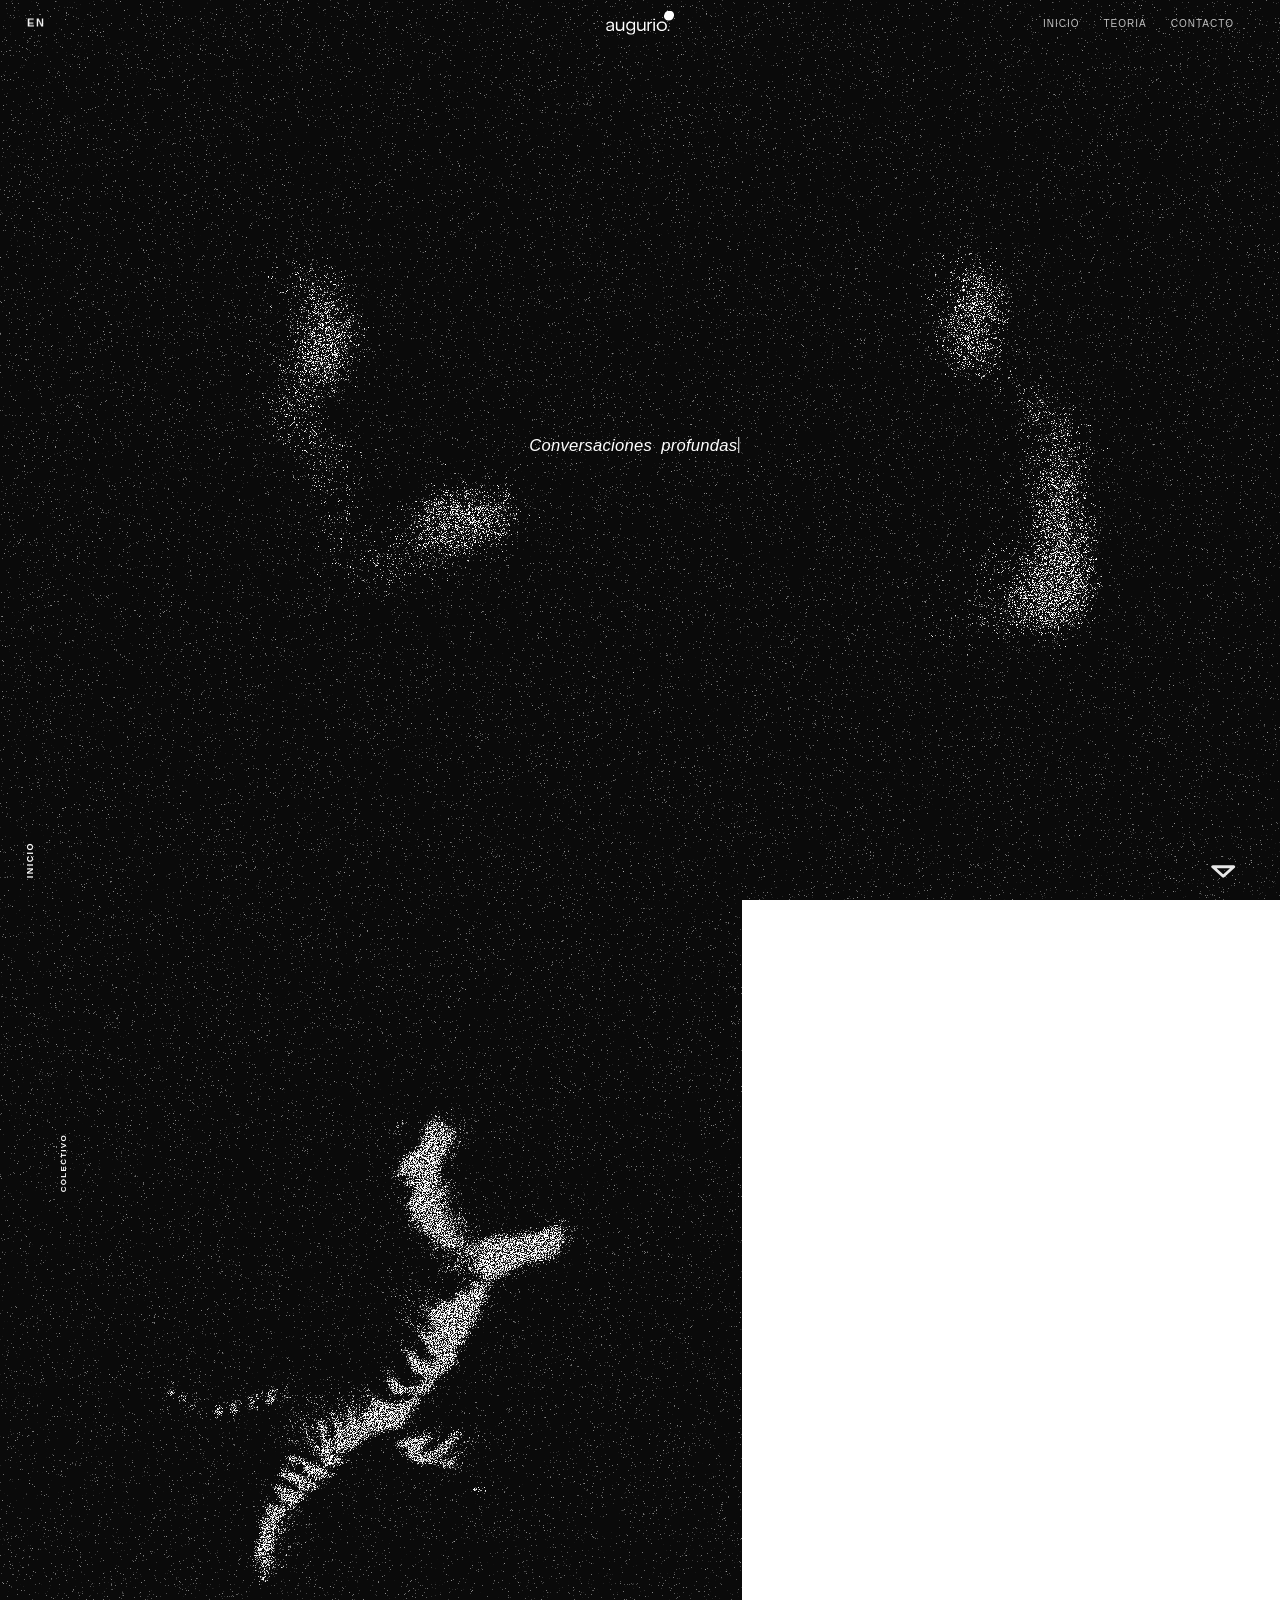
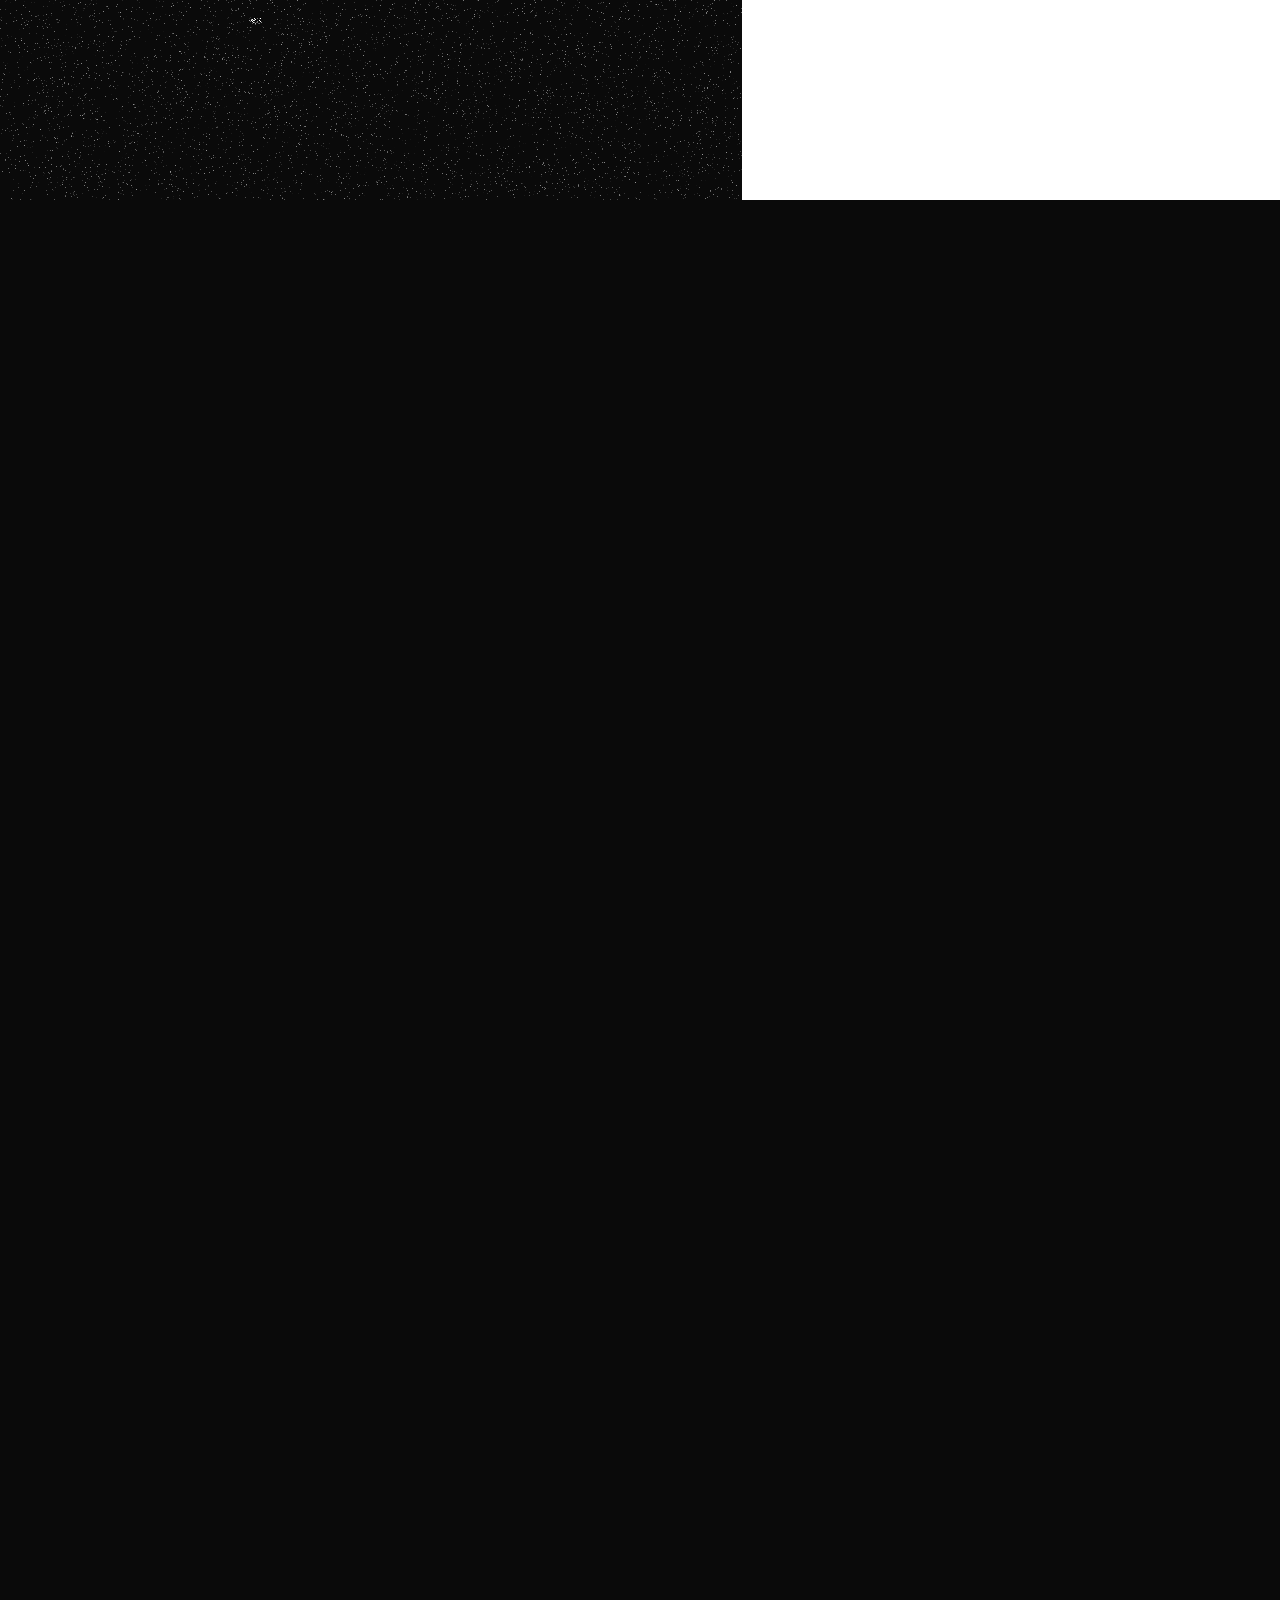
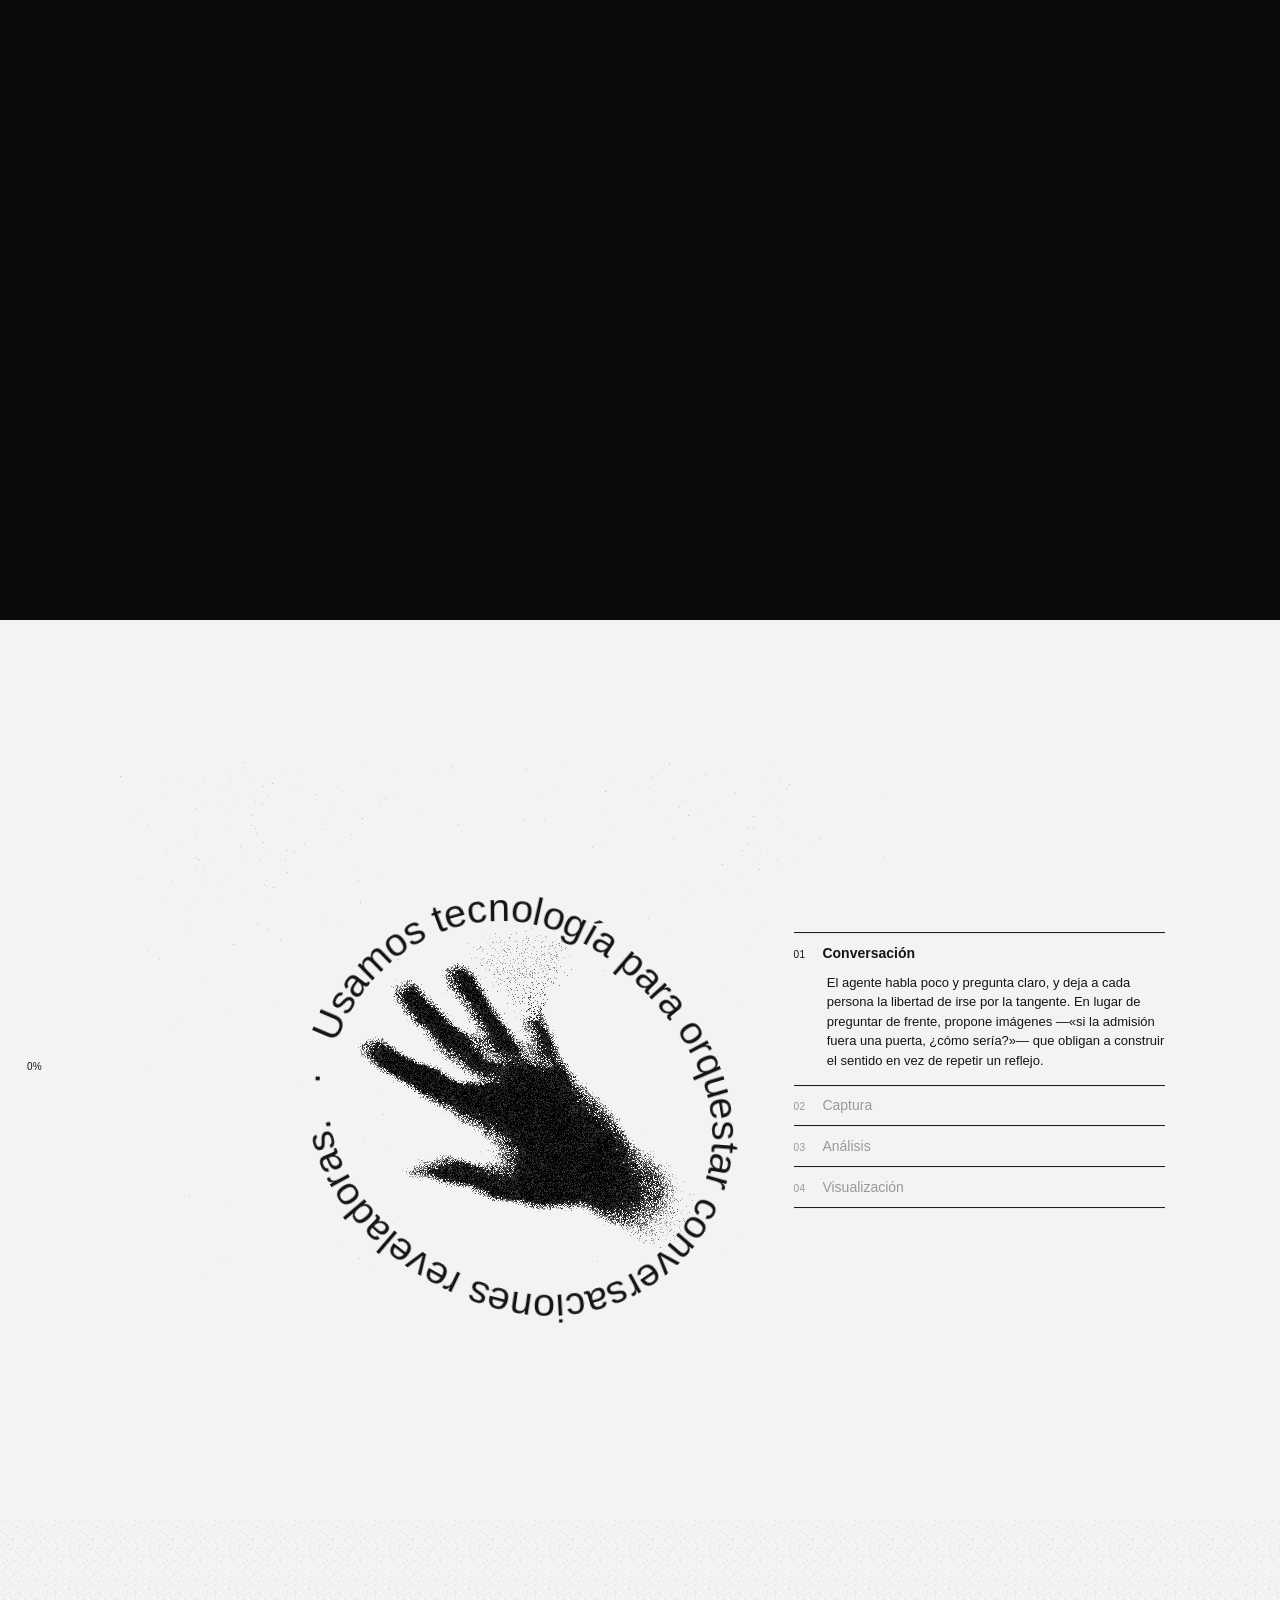
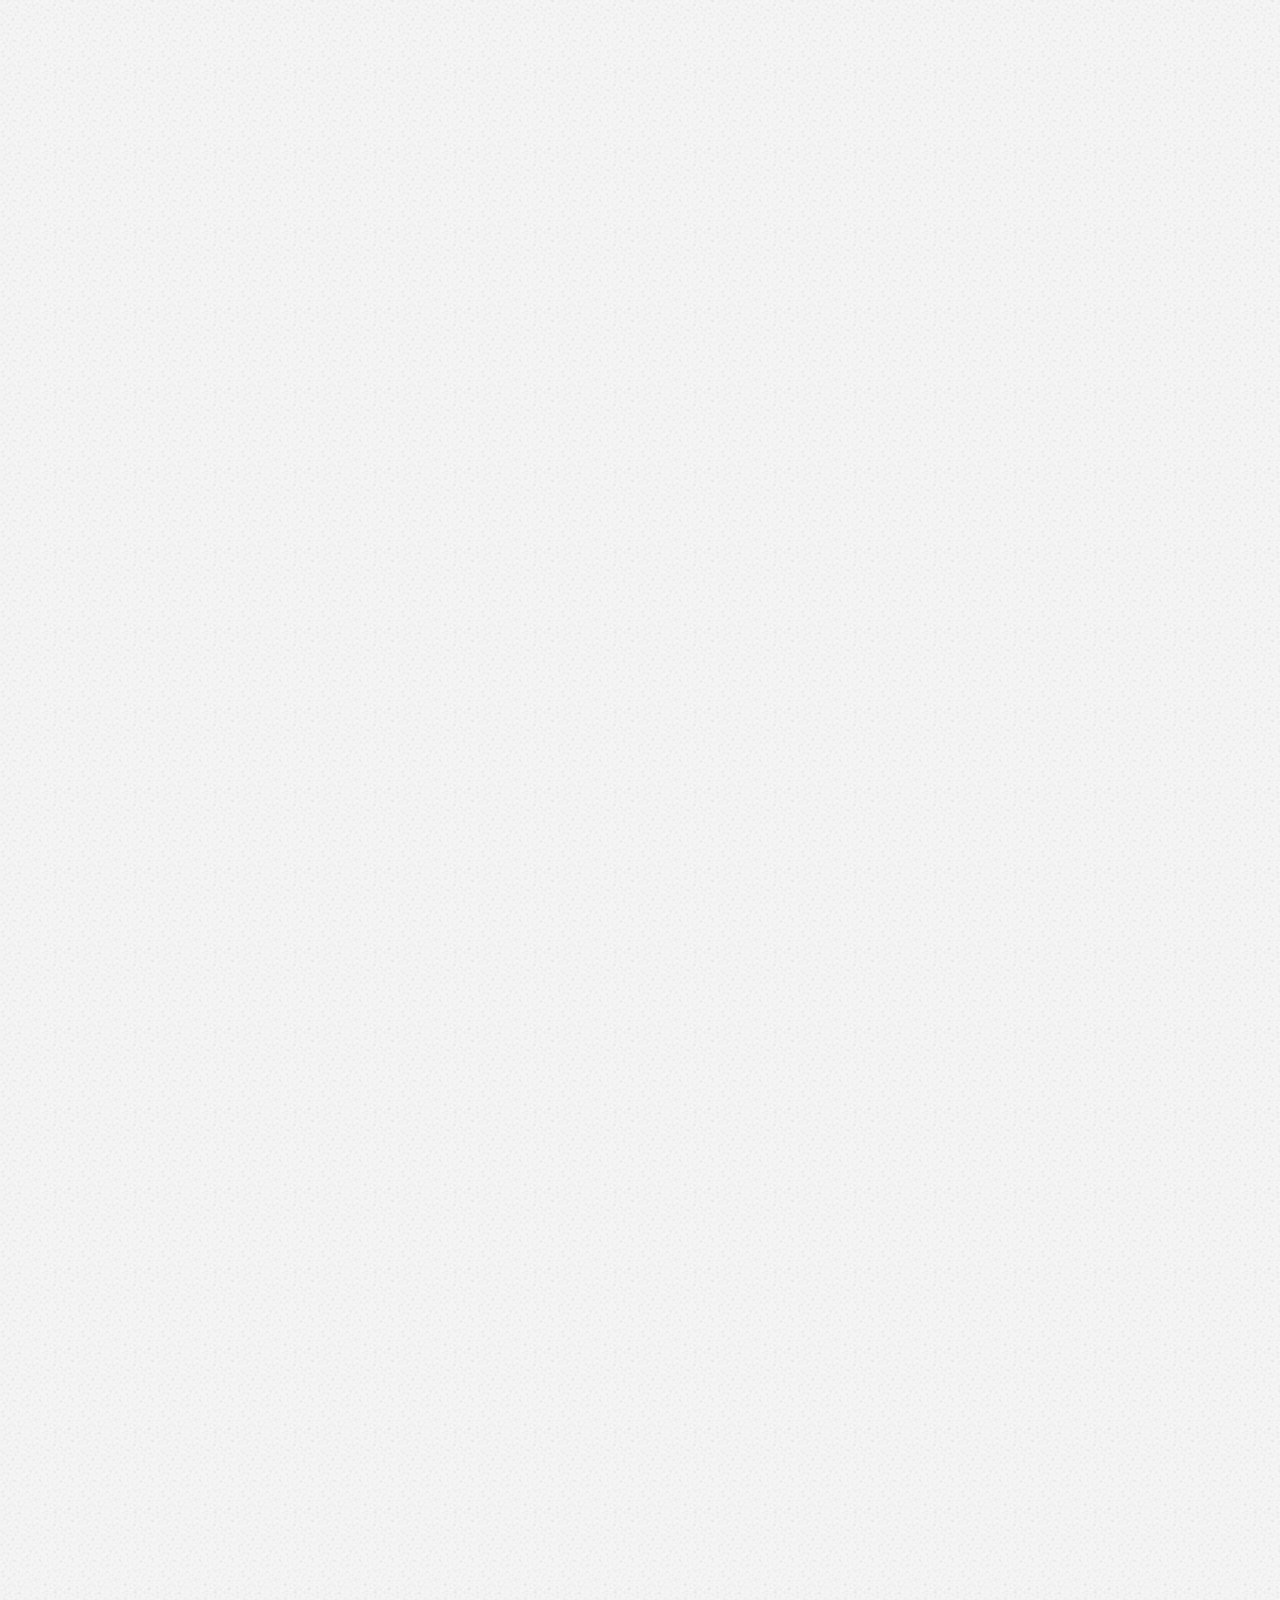
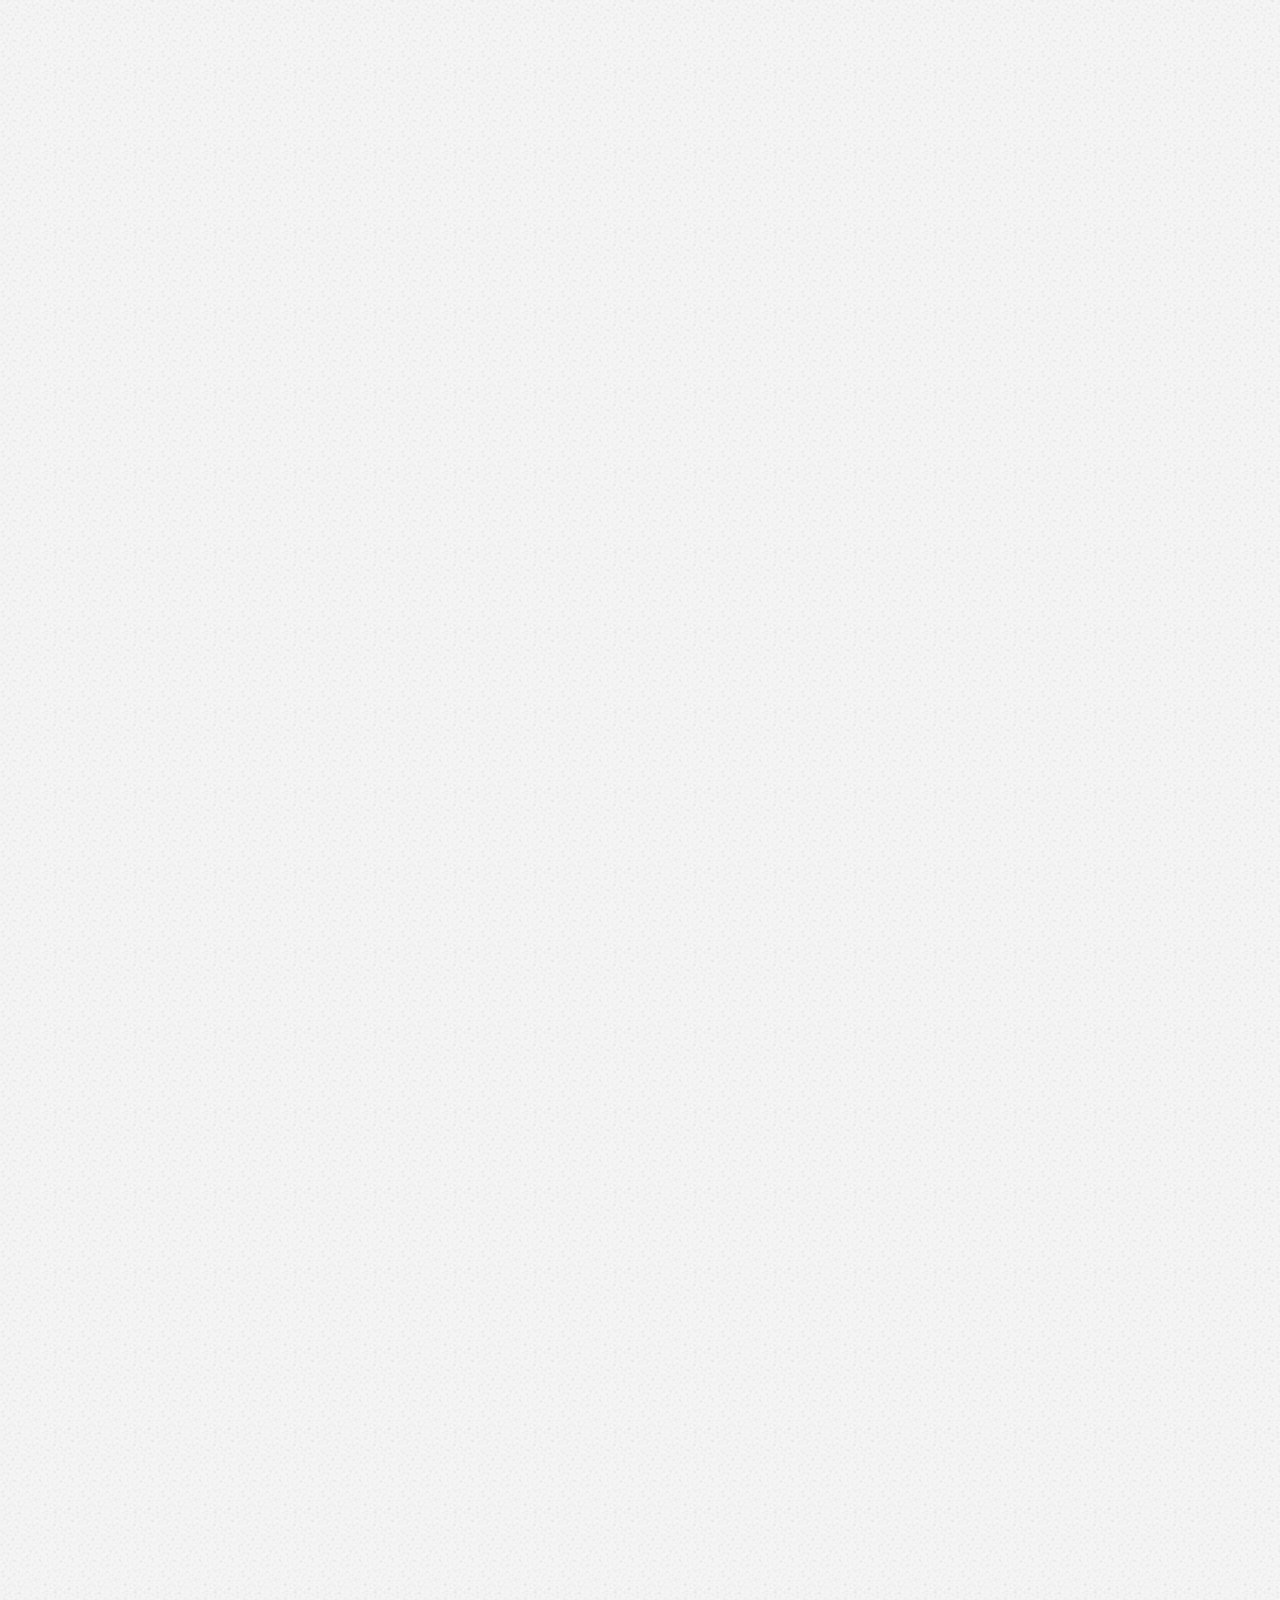
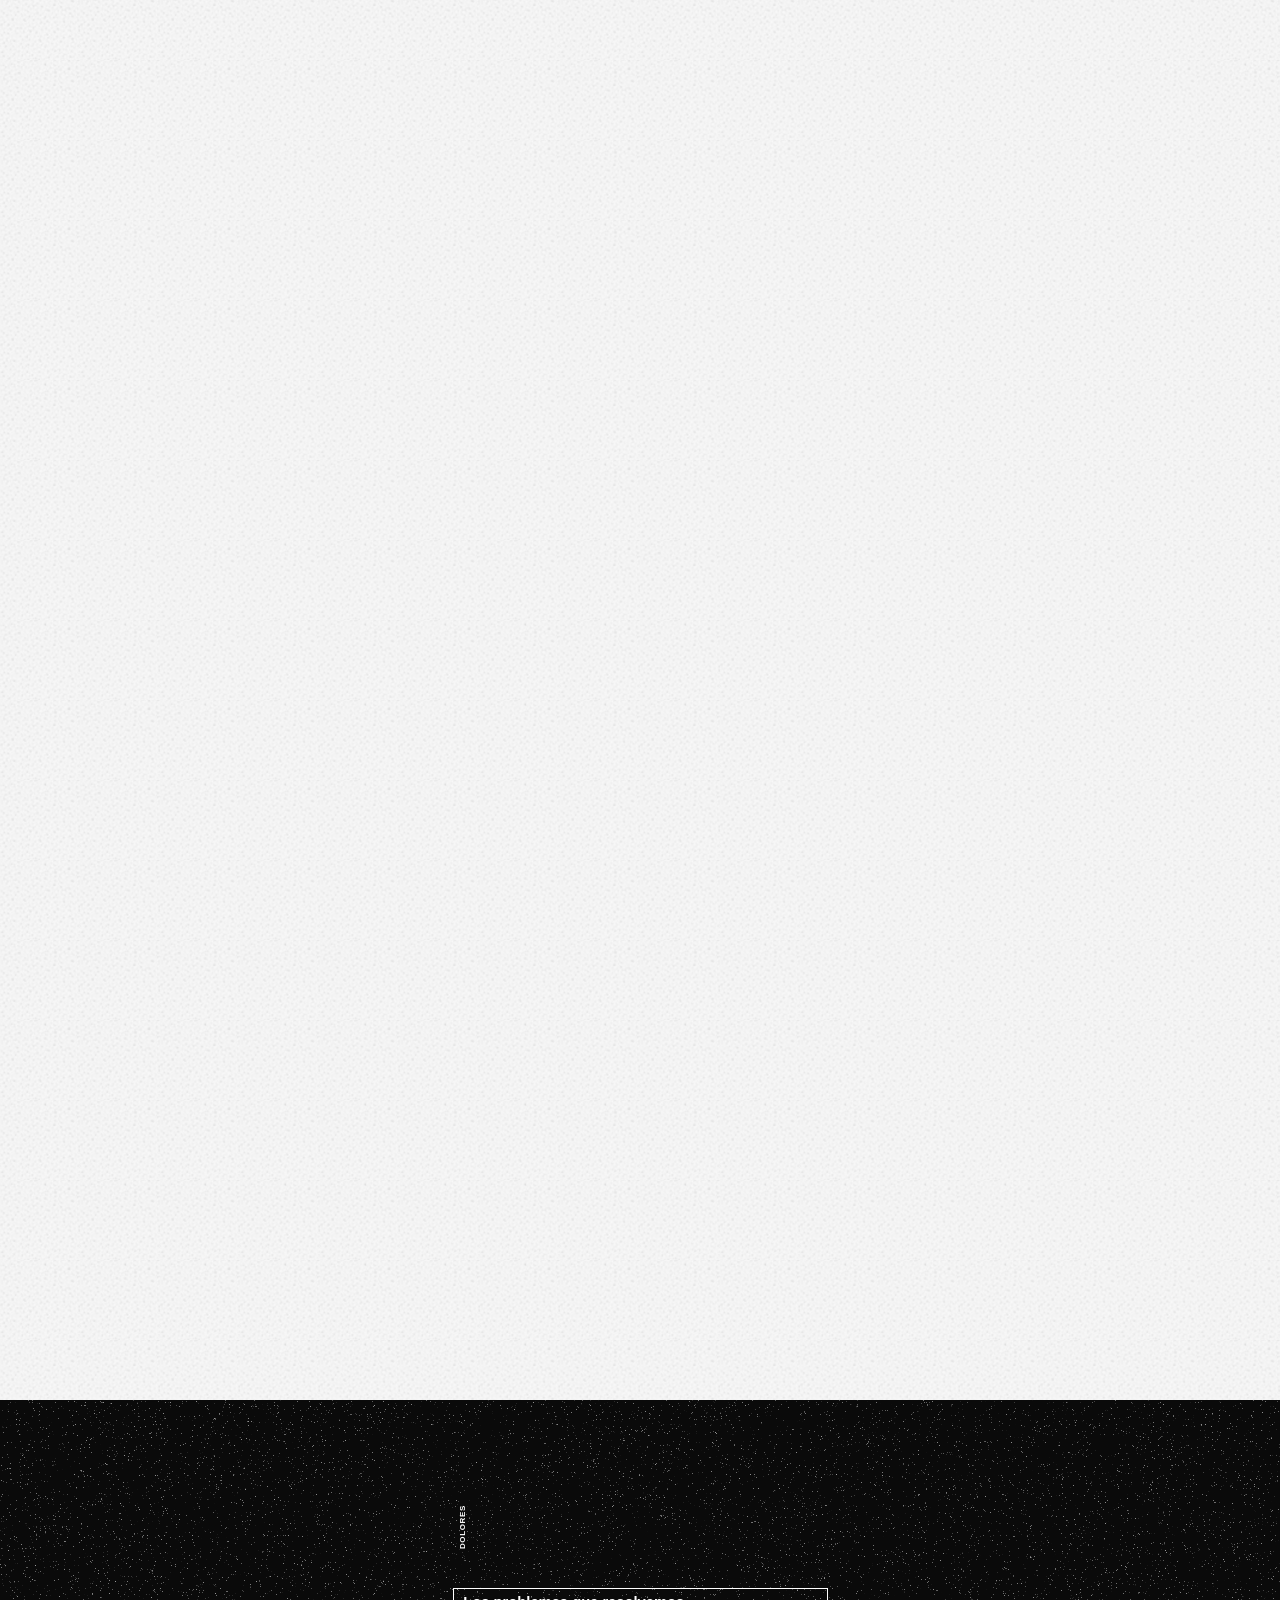
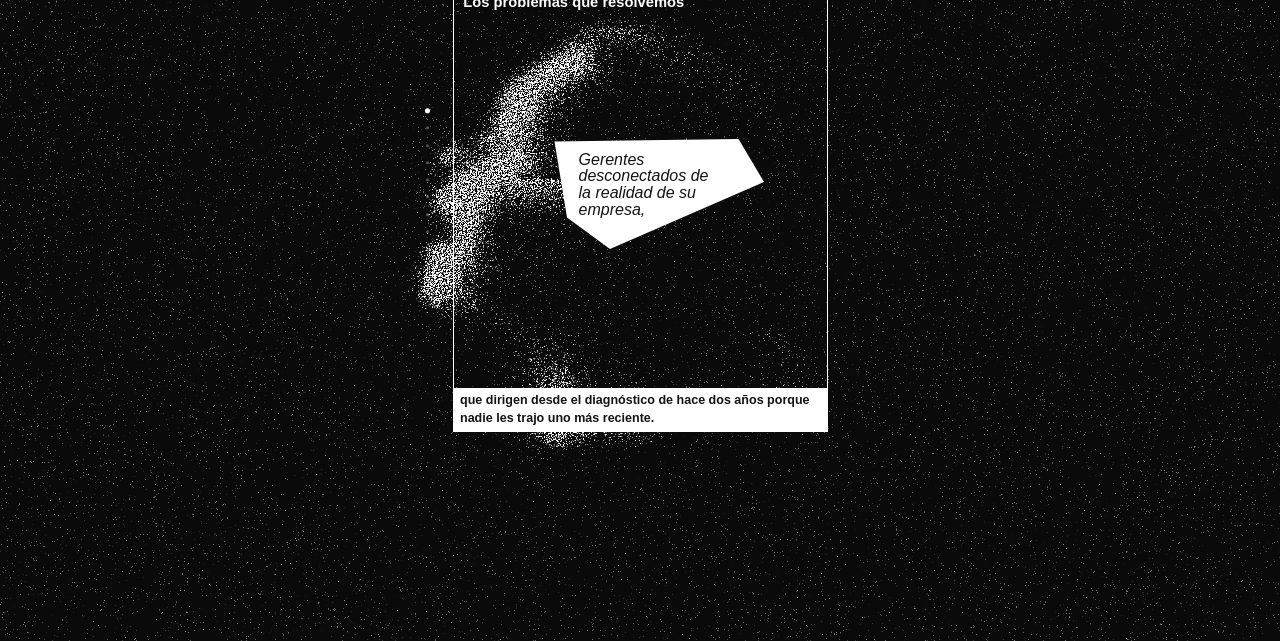
<file: index.html>
<!DOCTYPE html>
<html lang="es">
<head>
<meta charset="utf-8">
<meta name="viewport" content="width=device-width, initial-scale=1, viewport-fit=cover">
<title>Augurio</title>
<link rel="stylesheet" href="style.css">
</head>
<body>

<!-- Interruptor de idioma. Va fijo y se mezcla en diferencia con lo que tenga
     debajo, así se lee tanto sobre el negro del header como sobre el papel. -->
<button type="button" class="idioma" id="idioma" aria-label="Switch to English">EN</button>

<header class="header" id="header">
  <canvas class="header__canvas" id="dust" aria-hidden="true"></canvas>

  <div class="header__inner">
    <img class="header__logo" src="AuLogo.svg" alt="Augurio">

    <!-- INICIO ancla al propio header. TEORIA y CONTACTO todavía no existen
         como secciones: van puestos, sin destino, para no dejar enlaces rotos. -->
    <nav class="header__nav" id="headerNav" aria-label="Secciones">
      <a class="header__enlace" href="#header">INICIO</a>
      <span class="header__enlace is-pendiente">TEORIA</span>
      <span class="header__enlace is-pendiente">CONTACTO</span>
    </nav>

    <!-- en móvil el menú se pliega detrás de este punto, como en la maqueta -->
    <button type="button" class="header__menu" id="headerMenu"
            aria-expanded="false" aria-controls="headerNav">
      <span class="sr-only" id="headerMenuTexto">Menú</span>
    </button>

    <p class="tagline">
      <span class="sr-only">Conversaciones masivas, profundas, reveladoras, verdaderas, valiosas, completas.</span>
      <span class="tagline__line" aria-hidden="true">
        <span class="tagline__fixed">Conversaciones</span>
        <span class="tagline__slot">
          <span class="tagline__sizer" id="taglineSizer">reveladoras</span>
          <span class="tagline__live">
            <span id="taglineWord"></span><i class="tagline__caret" id="taglineCaret"></i>
          </span>
        </span>
      </span>
    </p>

    <p class="header__seccion" aria-hidden="true">INICIO</p>

    <a class="header__bajar" id="headerBajar" href="#gato">
      <span class="sr-only">Ir a la siguiente sección</span>
      <svg viewBox="0 0 53 30" aria-hidden="true" focusable="false">
        <path d="M5.5 5.5 H47.5 L26.5 24.5 Z" fill="none" stroke="currentColor"
              stroke-width="6" stroke-linejoin="round" stroke-linecap="round"/>
      </svg>
    </a>
  </div>
</header>

<main class="main">

  <!-- El bloque alto es sólo pista de scroll: lo que se ve queda fijo mientras
       se recorre, para que haya recorrido suficiente sin que la escena se mueva -->
  <section class="gato" id="gato">
    <div class="gato__fijo">
      <!-- La escena del gato: lienzo, números, trazos y rótulo. En escritorio
           ocupa la columna izquierda y en móvil la parte de arriba; la ficha
           blanca va al lado o debajo. -->
      <div class="gato__escena">
        <canvas class="gato__canvas" id="gatoCanvas" aria-hidden="true"></canvas>
        <div class="gato__marco">
          <svg class="gato__malla" id="gatoMalla" viewBox="0 0 2560 1696" preserveAspectRatio="none" aria-hidden="true">
            <g fill="none" stroke="#fff" stroke-width="1" stroke-opacity="0.5" vector-effect="non-scaling-stroke">
              <path data-e="2-4" style="--d:0.90s" d="M946 738 L654 850"/>
              <path data-e="2-5" style="--d:0.97s" d="M999 753 L1254 1080"/>
              <path data-e="1-3" style="--d:1.04s" d="M1074 344 L1486 505"/>
              <path data-e="4-6" style="--d:1.11s" d="M632 894 L781 1359"/>
              <path data-e="3-5" style="--d:1.18s" d="M1505 548 L1288 1076"/>
              <path data-e="1-4" style="--d:1.25s" d="M1021 359 L643 835"/>
              <path data-e="2-6" style="--d:1.32s" d="M969 759 L800 1358"/>
              <path data-e="1-5" style="--d:1.39s" d="M1052 365 L1265 1074"/>
              <path data-e="1-6" style="--d:1.46s" d="M1034 365 L799 1358"/>
              <path data-e="3-6" style="--d:1.53s" d="M1496 543 L813 1365"/>
            </g>
          </svg>
          <svg class="gato__traza" viewBox="0 0 2560 1696" preserveAspectRatio="none" aria-hidden="true">
            <g fill="none" stroke="#fff" stroke-width="1.5" vector-effect="non-scaling-stroke">
              <path data-s="0" d="M1037 366 L983 692"/>
              <path data-s="1" d="M1010 714 L1486 529"/>
              <path data-s="2" d="M1486 529 L654 850"/>
              <path data-s="3" d="M654 874 L1243 1095"/>
              <path data-s="4" d="M1246 1124 L820 1374"/>
            </g>
          </svg>
          <span class="gato__num" data-n="1" style="--x:40.7%; --y:19.6%">1.</span>
          <span class="gato__num" data-n="2" style="--x:38.2%; --y:42.8%">2.</span>
          <span class="gato__num" data-n="3" style="--x:59.3%; --y:30.5%">3.</span>
          <span class="gato__num" data-n="4" style="--x:24.3%; --y:50.8%">4.</span>
          <span class="gato__num" data-n="5" style="--x:49.8%; --y:65.3%">5.</span>
          <span class="gato__num" data-n="6" style="--x:30.9%; --y:82.0%">6.</span>

        </div>

        <p class="gato__rotulo" aria-hidden="true">COLECTIVO</p>
      </div>

      <div class="gato__tarjeta" id="gatoTarjeta">
        <div class="gato__pila" id="gatoPila">
          <p class="gato__frase" data-n="1"><b class="gato__clave">Profundidad_</b>Creemos que el valor de un equipo no está en lo que sabe cada persona por separado, sino en lo que sabe como colectivo.</p>
          <p class="gato__frase" data-n="2"><b class="gato__clave">Revelación_</b>Creemos que ese conocimiento no se declara, se revela conversando.</p>
          <p class="gato__frase" data-n="3"><b class="gato__clave">Granularidad_</b>Creemos que una buena conversación no es un promedio de opiniones, es la que también escucha a la voz disidente.</p>
          <p class="gato__frase" data-n="4"><b class="gato__clave">Ambigüedad_</b>Creemos que una buena conversación no se queda en la superficie, va en profundidad.</p>
          <p class="gato__frase" data-n="5"><b class="gato__clave">LLM_</b>Creemos que la IA por fin permite orquestar esas conversaciones a gran escala, sin perder lo que antes se quedaba en el aire cuando la sala era demasiado grande para escuchar a todos.</p>
          <p class="gato__frase" data-n="6"><b class="gato__clave">Singularidad_</b>Creemos que ninguna compañía necesita parecerse a otra, solo necesita parecerse más a sí misma.</p>
        </div>
      </div>
    </div>
  </section>



  <!-- El bloque alto es pista de scroll; lo que se ve queda anclado mientras
       se recorre, igual que en la sección del gato. -->
  <!-- El bloque alto es pista de scroll; la escena queda anclada mientras
       se recorre. Diagramación tomada de AuguriositeDesktop/Mobile. -->
  <!-- La mano queda anclada y, al recorrer la sección, el titular cruza de
       derecha a izquierda y las fases de izquierda a derecha. La mano tiene un
       campo que repele y deforma las letras que se le acercan, así que ningún
       texto llega a tocarla. -->
  <section class="quehace" id="quehace">
    <div class="quehace__fijo">
      <div class="quehace__marco">
        <canvas class="quehace__canvas" id="mano" aria-hidden="true"></canvas>

        <p class="quehace__progreso" id="quehaceProgreso" aria-hidden="true">0%</p>

        <!-- El titular gira despacio alrededor de la mano, sobre una curva a
             medio camino entre un círculo y la silueta de la mano. Cada letra
             va colocada a mano sobre la curva: no es texto que fluya. -->
        <div class="quehace__anillo" aria-hidden="true">
          <p class="quehace__titular" id="quehaceTitular"></p>
        </div>
        <h2 class="sr-only" id="quehaceTitularSR"></h2>

        <!-- Las cuatro fases, como menú desplegable: el scroll abre una cada
             vez, y cada una que se abre deshace la punta de un dedo. -->
        <nav class="menu-fases" id="quehaceMenu" aria-label="Fases del proceso">
          <div class="mf" data-n="0">
            <button type="button" class="mf__cab" aria-expanded="false" aria-controls="mf0">
              <span class="mf__num" aria-hidden="true">01</span>
              <span class="mf__titulo">Conversación</span>
            </button>
            <div class="mf__cuerpo" id="mf0">
              <div class="mf__dentro"><p class="mf__texto"></p></div>
            </div>
          </div>
          <div class="mf" data-n="1">
            <button type="button" class="mf__cab" aria-expanded="false" aria-controls="mf1">
              <span class="mf__num" aria-hidden="true">02</span>
              <span class="mf__titulo">Captura</span>
            </button>
            <div class="mf__cuerpo" id="mf1">
              <div class="mf__dentro"><p class="mf__texto"></p></div>
            </div>
          </div>
          <div class="mf" data-n="2">
            <button type="button" class="mf__cab" aria-expanded="false" aria-controls="mf2">
              <span class="mf__num" aria-hidden="true">03</span>
              <span class="mf__titulo">Análisis</span>
            </button>
            <div class="mf__cuerpo" id="mf2">
              <div class="mf__dentro"><p class="mf__texto"></p></div>
            </div>
          </div>
          <div class="mf" data-n="3">
            <button type="button" class="mf__cab" aria-expanded="false" aria-controls="mf3">
              <span class="mf__num" aria-hidden="true">04</span>
              <span class="mf__titulo">Visualización</span>
            </button>
            <div class="mf__cuerpo" id="mf3">
              <div class="mf__dentro"><p class="mf__texto"></p></div>
            </div>
          </div>
        </nav>
      </div>
    </div>
  </section>



  <!-- Sección "problemas": corre sola. Cada cambio de frase reparte el texto
       entre el polígono y la barra inferior, y el polígono cambia de forma
       conservando sus cinco lados. -->
  <section class="probs" id="probs">
    <div class="probs__marco">
      <canvas class="probs__canvas" id="probsCanvas" aria-hidden="true"></canvas>

      <p class="probs__rotulo">Dolores</p>

      <div class="probs__cuadro" aria-hidden="true"></div>

      <nav class="probs__menu" id="probsMenu" aria-label="Problemas">
        <button type="button" class="probs__punto" data-n="1" aria-label="Problema 1"></button>
        <button type="button" class="probs__punto" data-n="2" aria-label="Problema 2"></button>
        <button type="button" class="probs__punto" data-n="3" aria-label="Problema 3"></button>
        <button type="button" class="probs__punto" data-n="4" aria-label="Problema 4"></button>
        <button type="button" class="probs__punto" data-n="5" aria-label="Problema 5"></button>
        <button type="button" class="probs__punto" data-n="6" aria-label="Problema 6"></button>
        <button type="button" class="probs__punto" data-n="7" aria-label="Problema 7"></button>
        <button type="button" class="probs__punto" data-n="8" aria-label="Problema 8"></button>
        <button type="button" class="probs__punto" data-n="9" aria-label="Problema 9"></button>
        <button type="button" class="probs__punto" data-n="10" aria-label="Problema 10"></button>
      </nav>

      <p class="probs__titulo">Los problemas que resolvemos</p>

      <svg class="probs__poli" viewBox="0 0 2560 1682" preserveAspectRatio="none" aria-hidden="true">
        <polygon id="probsPoli" fill="#fff" points="1109,683 1477,678 1528,764 1220,898 1134,835"/>
      </svg>

      <p class="probs__arriba" id="probsArriba"></p>
      <p class="probs__abajo"><span id="probsAbajo"></span></p>

      <p class="sr-only" id="probsSR"></p>
    </div>
  </section>

</main>

<script src="app.js"></script>
</body>
</html>
</file>
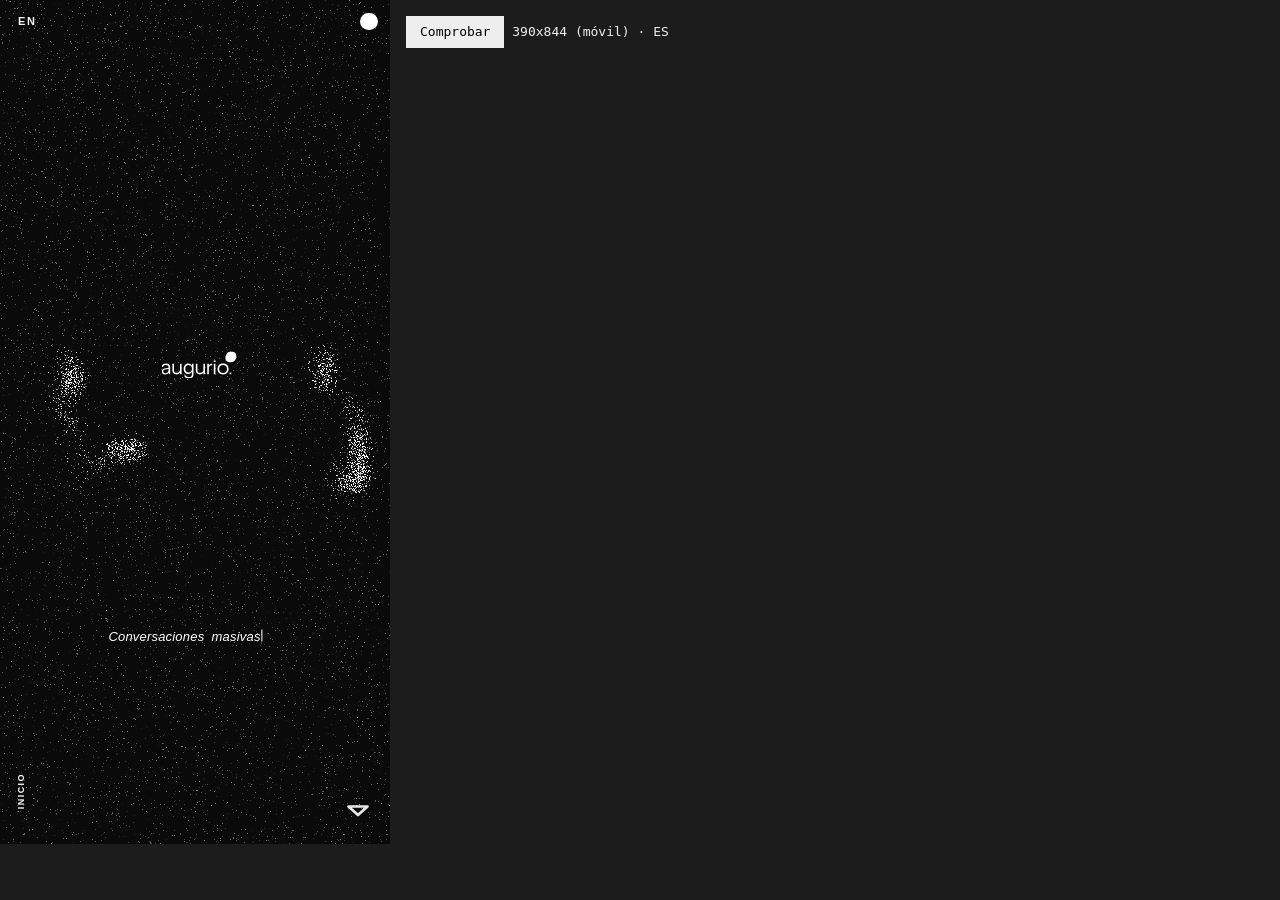
<file: dev/sonda.html>
<!doctype html>
<html lang="es">
<meta charset="utf-8">
<title>Sonda</title>
<!--
  Monta el sitio en un iframe del tamaño exacto de un dispositivo. Es la única
  forma fiable de comprobar el responsive: dentro del iframe, vw, svh y las
  media queries resuelven contra ese tamaño y no contra la ventana real.

    ?w=390&h=844    teléfono
    ?w=1440&h=900   escritorio
-->
<style>
  body { margin: 0; display: flex; gap: 16px; background: #1c1c1c; color: #eee;
         font: 13px/1.5 ui-monospace, Menlo, monospace; }
  #marco { flex: 0 0 auto; border: 0; background: #000; }
  #lado { flex: 1 1 auto; padding: 16px 16px 40px 0; max-height: 100vh; overflow: auto; }
  button { font: inherit; padding: 6px 14px; background: #eee; border: 0; cursor: pointer; }
  h2 { font-size: 13px; margin: 18px 0 6px; color: #9ad; }
  table { border-collapse: collapse; width: 100%; }
  td { padding: 2px 8px 2px 0; vertical-align: top; }
  td:first-child { color: #999; white-space: nowrap; }
  .ok::before  { content: "OK  "; color: #7c7; }
  .mal::before { content: "MAL "; color: #f77; }
  .mal { color: #f99; }
  #resumen { margin-top: 14px; font-weight: 700; }
</style>

<iframe id="marco" src="../index.html"></iframe>
<div id="lado">
  <button id="run">Comprobar</button>
  <span id="tam"></span>
  <div id="salida"></div>
  <div id="resumen"></div>
</div>

<script>
const p = new URLSearchParams(location.search);
const W = +(p.get('w') || 390), H = +(p.get('h') || 844);
const marco = document.getElementById('marco');
marco.style.width = W + 'px';
marco.style.height = H + 'px';
// ?escala=0.55 encoge el iframe *visualmente* para poder ver un render de
// escritorio completo en un panel angosto. La maquetación se sigue calculando
// contra W x H, así que las medidas no cambian.
const ESCALA = +(p.get('escala') || 1);
if (ESCALA !== 1) {
  marco.style.transformOrigin = 'top left';
  marco.style.transform = 'scale(' + ESCALA + ')';
  marco.style.marginRight = (W * (ESCALA - 1)) + 'px';
  marco.style.marginBottom = (H * (ESCALA - 1)) + 'px';
}
// ?lang=en comprueba la maquetación con los textos ingleses, que no miden lo
// mismo: el iframe es del mismo origen, así que basta con dejar la elección
// puesta antes de que cargue.
const LANG = p.get('lang') === 'en' ? 'en' : 'es';
try { localStorage.setItem('augurio:idioma', LANG); } catch (e) {}
document.getElementById('tam').textContent =
  ` ${W}x${H} ${W <= 900 ? '(móvil)' : '(escritorio)'} · ${LANG.toUpperCase()}`;

const esperar = (ms) => new Promise((r) => setTimeout(r, ms));

// Espera a que una condición se cumpla en vez de a un reloj. Con cuatro campos
// de puntos y mil doscientas letras en marcha, el repintado tras un scroll
// puede tardar bastante más que un plazo fijo, y una espera corta lee el
// estado anterior y da un fallo falso.
const esperarA = async (fn, ms) => {
  const fin = performance.now() + (ms || 4000);
  for (;;) {
    if (fn()) return true;
    if (performance.now() > fin) return false;
    await esperar(120);
  }
};
const rect = (d, sel) => {
  const e = d.querySelector(sel);
  if (!e) return null;
  const r = e.getBoundingClientRect();
  return { x: Math.round(r.left), y: Math.round(r.top), w: Math.round(r.width), h: Math.round(r.height) };
};

const pruebas = [];
const comprobar = (nombre, cond, detalle) => pruebas.push({ nombre, ok: !!cond, detalle });

async function correr() {
  pruebas.length = 0;
  const salida = document.getElementById('salida');
  salida.innerHTML = '<p>cargando…</p>';

  // Recarga limpia: sin esto el iframe reutiliza el documento anterior y se
  // mide un estado viejo, que ya dio una lectura falsa una vez.
  //
  // Y se espera a que cargue *esta* URL, no a cualquier onload. Si se pulsa
  // Comprobar mientras el iframe aún termina su carga inicial, un onload
  // genérico se dispara con esa carga vieja, y todo se mide sobre un documento
  // que está a punto de sustituirse: el header salía medido a 5900 px de scroll.
  const ficha = 'v=' + Date.now();
  marco.src = '../index.html?' + ficha;
  const cargo = await esperarA(() => {
    try {
      const cw = marco.contentWindow;
      return cw.location.href.includes(ficha) && cw.document.readyState === 'complete';
    } catch (e) { return false; }
  }, 20000);
  if (!cargo) { salida.innerHTML = '<p>el sitio no terminó de cargar</p>'; return; }
  const w = marco.contentWindow, d = w.document;
  await esperar(2000);

  // Medir contra el viewport real de dentro del iframe, no contra el parámetro
  // de la URL: si aparece barra de scroll se come 15 px y todas las
  // comprobaciones de ancho quedan desplazadas.
  //
  // Y clientWidth, no innerWidth: innerWidth incluye la barra, mientras que los
  // porcentajes del CSS se calculan sobre clientWidth. Con 390 de iframe y
  // barra visible son 390 contra 375, y la comprobación del marco del gato
  // fallaba por esos 15 px.
  const VW = d.documentElement.clientWidth;
  const VH = d.documentElement.clientHeight;
  const movil = VW <= 900;
  const seccion = (id) => d.getElementById(id);

  // ---- que los cuatro módulos hayan arrancado ----------------------------
  // Mirar sólo el tamaño del lienzo no basta: con un resize adelantándose a la
  // carga de la imagen, el lienzo queda dimensionado y en blanco. Hay que
  // comprobar que de verdad se escribieron píxeles.
  const lienzos = ['dust', 'gatoCanvas', 'mano', 'probsCanvas'].map((id) => {
    const c = d.getElementById(id);
    if (!c || !c.width || !c.height) return id + ':falta';
    const px = c.getContext('2d').getImageData(0, 0, c.width, c.height).data;
    let opacos = 0;
    for (let i = 3; i < px.length; i += 4000) if (px[i] > 0) opacos++;
    return opacos > 0 ? null : id + ':en blanco';
  }).filter(Boolean);
  comprobar('el campo de puntos pinta en las 4 secciones',
    lienzos.length === 0, lienzos.join('  ') || 'los 4 con píxeles escritos');

  // ---- header ------------------------------------------------------------
  w.scrollTo(0, 0);
  await esperar(500);

  const hLogo = rect(d, '.header__logo'), hTag = rect(d, '.tagline');
  const hBaj = rect(d, '.header__bajar');
  const hSec = rect(d, '.header__seccion');
  comprobar('header: los cinco elementos están y caben en pantalla',
    [hLogo, hTag, hBaj, hSec].every((r) => r && r.w > 0 &&
      r.x >= -1 && r.x + r.w <= VW + 1 && r.y >= -1 && r.y + r.h <= VH + 1),
    `logo ${hLogo.w}px · frase ${hTag.w}px · flecha ${hBaj.w}px`);

  // el logo sube a la barra en escritorio y baja al centro en móvil
  comprobar('header: el logo cae donde lo pone la maqueta',
    movil ? Math.abs((hLogo.y + hLogo.h / 2) / VH - 0.433) < 0.03
          : Math.abs((hLogo.y + hLogo.h / 2) / VH - 0.025) < 0.02,
    `centro en ${(((hLogo.y + hLogo.h / 2) / VH) * 100).toFixed(1)}% del alto`);

  // la frase va centrada en escritorio y baja al 75% en móvil
  comprobar('header: la frase cae donde la pone la maqueta',
    Math.abs((hTag.y + hTag.h / 2) / VH - (movil ? 0.753 : 0.496)) < 0.03,
    `centro en ${(((hTag.y + hTag.h / 2) / VH) * 100).toFixed(1)}% del alto`);

  // en móvil el menú se pliega tras el punto; en escritorio se ve la fila
  const menu = d.querySelector('.header__menu');
  const nav = d.querySelector('.header__nav');
  const menuVisible = w.getComputedStyle(menu).display !== 'none';
  const navVisible = w.getComputedStyle(nav).visibility === 'visible';
  comprobar('header: el menú se pliega en móvil y se despliega en escritorio',
    movil ? (menuVisible && !navVisible) : (!menuVisible && navVisible),
    movil ? 'punto visible, fila plegada' : 'fila visible, sin punto');

  if (movil) {
    menu.click();
    // Se espera al estado, no a un reloj: con la página cargando cuatro campos
    // de puntos el repintado puede tardar bastante más que la transición.
    let visible = false;
    for (let i = 0; i < 20 && !visible; i++) {
      await esperar(150);
      visible = w.getComputedStyle(nav).visibility === 'visible';
    }
    comprobar('header: el punto despliega los tres enlaces',
      visible && d.querySelectorAll('.header__enlace').length === 3,
      visible ? '' : 'el menú no llegó a mostrarse');
    menu.click();
    await esperar(500);
  } else {
    comprobar('header: los tres enlaces están escritos',
      Array.from(d.querySelectorAll('.header__enlace')).every((e) => e.textContent.trim()), '');
  }

  // El contenido del header espera al fondo. Lo que hay que garantizar es que
  // acabe visible: si la marca no llegara, el header se quedaría en blanco y
  // no habría ningún error que lo delatara.
  comprobar('header: el contenido aparece tras el fondo',
    d.documentElement.classList.contains('is-listo') &&
    +w.getComputedStyle(d.querySelector('.header__inner')).opacity > 0.95,
    'marca puesta y contenido a plena opacidad');

  // La palabra de la frase se teclea sola. Es un módulo sin rastro en el DOM
  // en reposo: si desaparece, la frase se queda muda y nada lo delata. Ya pasó
  // una vez, borrado por un reemplazo de bloque.
  const palabra = d.getElementById('taglineWord');
  const vistas = new Set();
  for (let i = 0; i < 22; i++) { vistas.add(palabra.textContent); await esperar(140); }
  comprobar('header: la palabra de la frase se teclea sola',
    vistas.size > 3 && d.querySelectorAll('.tagline__sizer').length >= 4,
    `${vistas.size} estados distintos · ${d.querySelectorAll('.tagline__sizer').length} medidores`);

  // Los tres elementos del canal izquierdo tienen que salir del mismo margen.
  // Se compara el `left` calculado y no la caja, porque el rótulo vertical
  // lleva un margen negativo que compensa el centrado de sus glifos: la caja
  // queda corrida a propósito, pero el origen debe ser el mismo.
  const margen = w.getComputedStyle(d.documentElement).getPropertyValue('--margen');
  const izqDe = (sel) => w.getComputedStyle(d.querySelector(sel)).left;
  const anclados = movil
    ? ['.idioma', '.header__seccion']
    : ['.idioma', '.header__seccion'];
  const lefts = anclados.map(izqDe);
  comprobar('header: el canal izquierdo sale de un único margen',
    lefts.every((v) => v === lefts[0]),
    anclados.map((s, i) => s.replace('.header__', '').replace('.', '') + ' ' + lefts[i]).join('  '));

  // El interruptor comparte eje con el punto del menú en móvil y con el logo
  // y la fila de enlaces en escritorio.
  const centroDe = (sel) => { const r = d.querySelector(sel).getBoundingClientRect();
    return (r.top + r.bottom) / 2; };
  const refEje = movil ? '.header__menu' : '.header__logo';
  const desfase = Math.abs(centroDe('.idioma') - centroDe(refEje));
  comprobar('header: el interruptor comparte eje con ' + (movil ? 'el punto' : 'el logo'),
    desfase < 1, `desfase ${desfase.toFixed(2)}px`);

  // ---- gato: coreografía de scroll ---------------------------------------
  const gato = seccion('gato');
  const top0 = gato.getBoundingClientRect().top + w.scrollY;
  const rec = gato.offsetHeight - w.innerHeight;
  const leer = () => ({
    frase: Array.from(d.querySelectorAll('.gato__frase')).findIndex((f) => f.classList.contains('is-in')),
    trazos: Array.from(d.querySelectorAll('.gato__traza path'))
      .filter((t) => (t.style.strokeDashoffset || '').startsWith('0')).length,
    malla: d.getElementById('gatoMalla').classList.contains('is-in')
  });

  const hitos = [];
  const esperadas = [-1, 1, 3, 5];
  for (let k = 0; k < 4; k++) {
    const q = [0.02, 0.25, 0.50, 0.75][k];
    w.scrollTo(0, Math.round(top0 + q * rec));
    await esperarA(() => leer().frase === esperadas[k], 5000);
    hitos.push({ q, ...leer() });
  }
  comprobar('gato: la frase avanza con el scroll',
    hitos[0].frase === -1 && hitos[1].frase >= 1 && hitos[3].frase === 5,
    hitos.map((h) => `q${h.q}→frase ${h.frase}`).join('  '));
  comprobar('gato: la traza se dibuja',
    hitos[1].trazos >= 1 && hitos[3].trazos === 5,
    hitos.map((h) => `q${h.q}→${h.trazos}/5`).join('  '));
  comprobar('gato: la malla final se cierra', hitos[3].malla, '');

  // El marco lleva números y trazos; el lienzo se amplía por separado desde
  // app.js. Los dos parten del encuadre contain de la escena —no de la
  // pantalla— y se amplían 1.6 (escritorio) o 1.8 (móvil). Si se
  // desincronizan, los números dejan de caer sobre el gato.
  const gm = rect(d, '.gato__marco'), ge = rect(d, '.gato__escena');
  const zoomGato = movil ? 1.8 : 1.6;
  const marcoEsperado = Math.min(ge.w, ge.h * 2560 / 1696) * zoomGato;
  comprobar('gato: marco y lienzo con el mismo encuadre',
    Math.abs(gm.w - marcoEsperado) < 6,
    `marco ${gm.w}px de ancho, esperado ${Math.round(marcoEsperado)} (escena ${ge.w}x${ge.h} × ${zoomGato})`);

  // La ficha blanca va a toda altura a la derecha (escritorio) o a todo el
  // ancho debajo del gato (móvil), sin pisar la escena.
  const gf = rect(d, '.gato__tarjeta');
  comprobar('gato: la ficha ocupa su lado entero, sin pisar al gato',
    movil ? (gf.y >= ge.y + ge.h - 1 && gf.x <= 1 && gf.x + gf.w >= VW - 1 && gf.y + gf.h >= VH - 1)
          : (gf.x >= ge.x + ge.w - 1 && gf.y <= 1 && gf.y + gf.h >= VH - 1 && gf.x + gf.w >= VW - 1),
    `escena ${ge.x}…${ge.x + ge.w} × ${ge.y}…${ge.y + ge.h} · ficha ${gf.x}…${gf.x + gf.w} × ${gf.y}…${gf.y + gf.h}`);

  // El texto de cada frase tiene que caber en la ficha, con aire arriba y
  // abajo. La 5 es la más larga, así que hay que recorrer las seis.
  const tarj = [];
  for (let k = 0; k < 6; k++) {
    const q = [0.10, 0.23, 0.35, 0.47, 0.60, 0.72][k];
    w.scrollTo(0, Math.round(top0 + q * rec));
    await esperarA(() => {
      const a = Array.from(d.querySelectorAll('.gato__frase')).findIndex((f) => f.classList.contains('is-in'));
      return a === k;
    }, 5000);
    await esperar(700);                     // la pila ajusta su alto con transición
    const f = d.querySelectorAll('.gato__frase')[k].getBoundingClientRect();
    const fi = d.getElementById('gatoTarjeta').getBoundingClientRect();
    tarj.push({ n: tarj.length + 1, aire: Math.round(Math.min(f.top - fi.top, fi.bottom - f.bottom)), alto: Math.round(f.height) });
  }
  const apretada = tarj.filter((c) => c.aire < 24);
  comprobar('gato: el texto de cada frase cabe en la ficha',
    apretada.length === 0,
    apretada.length ? apretada.map((c) => `frase ${c.n}: ${c.aire}px`).join('  ')
                    : 'aire mínimo ' + Math.min(...tarj.map((c) => c.aire)) + 'px');

  const nums = Array.from(d.querySelectorAll('.gato__num')).map((e) => e.getBoundingClientRect());
  const ancho = Math.max(...nums.map((r) => r.left)) - Math.min(...nums.map((r) => r.left));
  // La constelación tiene que llenar buena parte de la escena: el caso que hay
  // que atrapar es el marco sin ampliar, con los números apiñados.
  comprobar('gato: los números quedan repartidos, no apiñados',
    ancho > ge.w * 0.5,
    `abarcan ${Math.round(ancho)}px de ${ge.w} de escena (${Math.round(ancho / ge.w * 100)}%)`);

  // ---- problemas ---------------------------------------------------------
  const probs = seccion('probs');
  w.scrollTo(0, probs.getBoundingClientRect().top + w.scrollY);
  await esperar(600);

  const cuadro = rect(d, '.probs__cuadro'), barra = rect(d, '.probs__abajo');
  comprobar('problemas: la barra va debajo del cuadro, sin solaparlo',
    barra.y >= cuadro.y + cuadro.h - 2, `cuadro acaba en ${cuadro.y + cuadro.h}, barra empieza en ${barra.y}`);
  comprobar('problemas: nada se sale del marco por los lados',
    cuadro.x >= 0 && cuadro.x + cuadro.w <= VW + 1, `cuadro ${cuadro.x}…${cuadro.x + cuadro.w} de ${VW}`);

  // el polígono cubre el marco entero: sin pointer-events:none roba los clics
  const puntos = Array.from(d.querySelectorAll('.probs__punto'));
  const alcanzables = puntos.filter((b) => {
    const r = b.getBoundingClientRect();
    const e = d.elementFromPoint(r.left + r.width / 2, r.top + r.height / 2);
    return e && e.classList && e.classList.contains('probs__punto');
  }).length;
  comprobar('problemas: los 10 puntos del menú reciben el toque',
    alcanzables === puntos.length, `${alcanzables}/${puntos.length} alcanzables`);

  // La mitad de la frase tiene que caber dentro del polígono, en las 10.
  //
  // Antes se comparaba la altura del texto con la de la caja del polígono, y
  // eso no ve la forma: el pentágono es ancho arriba y se estrecha hacia una
  // punta inferior desplazada, así que la última línea de la frase más larga
  // salía por el lado diagonal y la comprobación pasaba igual. Ahora se mira
  // cada esquina de cada línea contra el polígono ya dibujado —con el encuadre
  // y las transformaciones de móvil aplicadas—, después de que acabe de
  // cambiar de forma.
  const arriba = d.getElementById('probsArriba');
  const poli = d.getElementById('probsPoli');
  const verticesPoli = () => {
    const m = poli.getScreenCTM(), pt = poli.ownerSVGElement.createSVGPoint();
    return Array.from(poli.points).map((v) => { pt.x = v.x; pt.y = v.y; const q = pt.matrixTransform(m); return [q.x, q.y]; });
  };
  // distancia con signo al borde: negativa dentro
  const alBorde = (px, py, V) => {
    let dentro = false, dmin = Infinity;
    for (let i = 0, j = V.length - 1; i < V.length; j = i++) {
      const [xi, yi] = V[i], [xj, yj] = V[j];
      if ((yi > py) !== (yj > py) && px < (xj - xi) * (py - yi) / (yj - yi) + xi) dentro = !dentro;
      const dx = xj - xi, dy = yj - yi;
      const t = Math.max(0, Math.min(1, ((px - xi) * dx + (py - yi) * dy) / (dx * dx + dy * dy)));
      dmin = Math.min(dmin, Math.hypot(px - (xi + t * dx), py - (yi + t * dy)));
    }
    return dentro ? -dmin : dmin;
  };
  const fueraDe = [];
  let holguraPoli = Infinity;
  for (let i = 0; i < puntos.length; i++) {
    puntos[i].click();
    await esperar(1400);                          // 900 ms de morfeo y el fundido
    const V = verticesPoli();
    const rango = d.createRange(); rango.selectNodeContents(arriba);
    let peor = -Infinity;
    for (const r of Array.from(rango.getClientRects()).filter((r) => r.width > 1))
      for (const [x, y] of [[r.left, r.top], [r.right, r.top], [r.left, r.bottom], [r.right, r.bottom]])
        peor = Math.max(peor, alBorde(x, y, V));
    if (peor > -1) fueraDe.push((i + 1) + ' (' + peor.toFixed(1) + ' px)');
    holguraPoli = Math.min(holguraPoli, -peor);
  }
  comprobar('problemas: las 10 frases caben en el polígono',
    fueraDe.length === 0,
    fueraDe.length ? 'fuera o pegadas al borde: ' + fueraDe.join(', ')
                   : 'las 10 dentro, margen mínimo ' + holguraPoli.toFixed(1) + ' px');

  // ---- mano --------------------------------------------------------------
  const mano = seccion('quehace');
  const mTop = mano.getBoundingClientRect().top + w.scrollY;
  const mRec = mano.offsetHeight - w.innerHeight;
  // Venir del final del documento a veces deja el primer scrollTo sin efecto,
  // así que se comprueba dónde cayó y se reintenta.
  const irMano = async (q) => {
    const objetivo = Math.round(mTop + q * mRec);
    for (let intento = 0; intento < 3; intento++) {
      w.scrollTo(0, objetivo);
      await esperar(intento === 0 ? 400 : 250);
      if (Math.abs(w.scrollY - objetivo) < 4) break;
    }
    // y esperar a que la sección repinte con ese avance
    const esperadoPct = Math.round(q * 100) + '%';
    await esperarA(() => d.getElementById('quehaceProgreso').textContent === esperadoPct, 5000);
  };

  const letrasT = () => Array.from(d.querySelectorAll('#quehaceTitular .let'));
  const centroDeCaja = (r) => [(r.left + r.right) / 2, (r.top + r.bottom) / 2];

  // El titular gira en sentido horario alrededor de la mano, despacio. Se mide
  // el ángulo de una letra respecto del centro del anillo en dos instantes.
  await irMano(0.3);
  const centroAnillo = () => {
    const cs = letrasT().map((l) => centroDeCaja(l.getBoundingClientRect()));
    return [cs.reduce((a, c) => a + c[0], 0) / cs.length, cs.reduce((a, c) => a + c[1], 0) / cs.length];
  };
  const [acx, acy] = centroAnillo();
  const angDe = (l) => { const [x, y] = centroDeCaja(l.getBoundingClientRect()); return Math.atan2(y - acy, x - acx) * 180 / Math.PI; };
  const l0 = letrasT()[0];
  const g0 = angDe(l0);
  await esperar(2000);
  let giro = angDe(l0) - g0;
  if (giro > 180) giro -= 360;
  if (giro < -180) giro += 360;
  comprobar('mano: el titular gira despacio en sentido horario',
    giro > 1 && giro < 40, `${giro.toFixed(1)}° en 2 s`);

  // No toca la mano ni se sale de la pantalla, en varios momentos del giro.
  // Se lee el lienzo bajo el centro de cada letra con el criterio de zona
  // maciza: un punto suelto, o los de una punta ya deshecha, no son mano.
  const lienzo = d.getElementById('mano');
  const ctxMano = lienzo.getContext('2d');
  const rl = lienzo.getBoundingClientRect();
  const escX = lienzo.width / rl.width, escY = lienzo.height / rl.height;
  const encima = [];
  let fuera = 0, ax0 = 1e9, ay0 = 1e9, ax1 = -1e9, ay1 = -1e9;
  for (let k = 0; k < 4; k++) {
    const px = ctxMano.getImageData(0, 0, lienzo.width, lienzo.height).data;
    for (const l of letrasT()) {
      const r = l.getBoundingClientRect();
      ax0 = Math.min(ax0, r.left); ay0 = Math.min(ay0, r.top); ax1 = Math.max(ax1, r.right); ay1 = Math.max(ay1, r.bottom);
      if (r.left < -1 || r.right > VW + 1 || r.top < -1 || r.bottom > VH + 1) fuera++;
      const cx = Math.round(((r.left + r.right) / 2 - rl.left) * escX);
      const cy = Math.round(((r.top + r.bottom) / 2 - rl.top) * escY);
      if (cx < 4 || cy < 4 || cx >= lienzo.width - 4 || cy >= lienzo.height - 4) continue;
      let suma = 0, n = 0;
      for (let dy = -3; dy <= 3; dy++) for (let dx = -3; dx <= 3; dx++) {
        suma += px[((cy + dy) * lienzo.width + (cx + dx)) * 4]; n++;
      }
      if (suma / n < 95) encima.push(l.textContent);
    }
    await esperar(1500);
  }
  comprobar('mano: el titular no toca la mano ni se sale de la pantalla',
    encima.length === 0 && fuera === 0,
    (encima.length ? 'sobre la mano: ' + encima.slice(0, 6).join('') + ` (${encima.length})  ` : 'despejado de la mano  ') +
    `· ${fuera} letras fuera · cuerpo ${d.getElementById('quehaceTitular').style.fontSize}`);

  comprobar('mano: el porcentaje sigue al recorrido',
    d.getElementById('quehaceProgreso').textContent === '30%',
    d.getElementById('quehaceProgreso').textContent);

  // El menú abre una fase cada vez, por cuartos del recorrido, y sólo el dedo
  // de la fase abierta está deshecho; vuelve a su sitio al subir.
  const abiertos = () => Array.from(d.querySelectorAll('.mf'))
    .map((e, i) => (e.classList.contains('is-abierto') ? i : -1)).filter((i) => i >= 0);
  const expandidos = () => Array.from(d.querySelectorAll('.mf__cab'))
    .map((e, i) => (e.getAttribute('aria-expanded') === 'true' ? i : -1)).filter((i) => i >= 0);
  const dedos = () => w.eval('campoMano.dispersion()').map((v) => Math.round(v * 100) / 100);
  const pasos = [];
  let menuBien = true, dedosBien = true;
  const esperados = { 0.12: [1, 0, 0, 0], 0.37: [0, 1, 0, 0], 0.62: [0, 0, 1, 0], 0.88: [0, 0, 0, 1] };
  for (const q of [0.12, 0.37, 0.62, 0.88]) {
    await irMano(q);
    const ab = abiertos(), ex = expandidos(), dd = dedos();
    const i = Math.floor(q * 4);
    if (ab.length !== 1 || ab[0] !== i || ex.length !== 1 || ex[0] !== i) menuBien = false;
    if (dd.join() !== esperados[q].join()) dedosBien = false;
    pasos.push(`${q}→fase ${ab.map((k) => k + 1).join('+')} dedos ${dd.join('/')}`);
  }
  await irMano(0.12);
  const vuelta = dedos();
  if (vuelta.join() !== esperados[0.12].join()) dedosBien = false;
  comprobar('mano: el menú abre una fase cada vez',
    menuBien, pasos.map((p) => p.split(' dedos')[0]).join('  '));
  comprobar('mano: sólo el dedo de la fase abierta está deshecho, y al subir se recompone',
    dedosBien, pasos.map((p) => p.split('→')[0] + '→' + p.split('dedos ')[1]).join('  ') + `  · de vuelta en 0.12: ${vuelta.join('/')}`);

  // el menú cabe y no pisa el anillo del titular
  await irMano(0.62);                         // la fase de texto más largo
  const rm = d.getElementById('quehaceMenu').getBoundingClientRect();
  const despega = movil ? rm.top - ay1 : rm.left - ax1;
  comprobar('mano: el menú cabe y no pisa el titular',
    rm.left >= 0 && rm.right <= VW && rm.top >= 0 && rm.bottom <= VH && despega > 4,
    `menú ${Math.round(rm.left)}…${Math.round(rm.right)} × ${Math.round(rm.top)}…${Math.round(rm.bottom)} · aire con el anillo ${Math.round(despega)} px`);

  // ---- el interruptor de idioma no pisa nada -----------------------------
  // Va fijo en la esquina superior izquierda, que es donde varias secciones
  // ponen su rótulo pequeño.
  const bot = d.querySelector('.idioma').getBoundingClientRect();
  const pisados = [];
  for (const s2 of ['.quehace__seccion', '.quehace__rotulo', '.gato__rotulo',
                    '.probs__rotulo', '.probs__titulo', '.tagline']) {
    for (const sec2 of ['header', 'quehace', 'gato', 'probs']) {
      const el = d.querySelector('#' + sec2 + ' ' + s2) || (sec2 === 'header' && d.querySelector(s2));
      if (!el) continue;
      const r = el.getBoundingClientRect();
      if (!r.width) continue;
      if (bot.left < r.right + 6 && r.left < bot.right + 6 &&
          bot.top < r.bottom + 6 && r.top < bot.bottom + 6) pisados.push(s2);
    }
  }
  comprobar('el interruptor de idioma no pisa ningún rótulo',
    pisados.length === 0, pisados.join('  ') || 'con holgura en las cuatro secciones');

  // ---- el fondo es el mismo en todas las secciones oscuras ---------------
  // El grano lo siembra el motor aparte (GRANO), igual en cada lienzo. Antes
  // salía de cada imagen y el gato y problemas llevaban 2.2 y 2.5 veces más.
  const granoDe = async (sel, zona, y) => {
    w.scrollTo(0, y); await esperar(700);
    const c = d.querySelector(sel), W = c.width, H = c.height;
    let suma = 0;
    for (let k = 0; k < 4; k++) {
      const im = c.getContext('2d').getImageData(zona[0]*W|0, zona[1]*H|0,
        (zona[2]-zona[0])*W|0, (zona[3]-zona[1])*H|0).data;
      let n = 0, lit = 0;
      for (let i = 0; i < im.length; i += 4) { n++; if (im[i] > 22) lit++; }
      suma += lit / n; await esperar(80);
    }
    return suma / 4 * 100;
  };
  const topDe = (id) => d.getElementById(id).getBoundingClientRect().top + w.scrollY;
  const granos = {
    header: await granoDe('#dust', movil ? [0.05, 0.60, 0.40, 0.80] : [0.02, 0.62, 0.16, 0.86], 0),
    gato:   await granoDe('#gatoCanvas', movil ? [0.60, 0.04, 0.95, 0.16] : [0.80, 0.05, 0.97, 0.30], topDe('gato') + 200),
    problemas: await granoDe('#probsCanvas', movil ? [0.03, 0.02, 0.40, 0.12] : [0.03, 0.05, 0.25, 0.30], topDe('probs') + 20)
  };
  const vals = Object.values(granos);
  comprobar('el grano de fondo es el mismo en las secciones oscuras',
    Math.max(...vals) / Math.min(...vals) < 1.25,
    Object.entries(granos).map(([k, v]) => k + ' ' + v.toFixed(2) + '%').join('  '));

  // ---- sin scroll horizontal en toda la página ---------------------------
  comprobar('la página no se desplaza en horizontal',
    d.documentElement.scrollWidth <= VW + 1,
    `${d.documentElement.scrollWidth}px de ancho`);

  // ---- pintar ------------------------------------------------------------
  const fallos = pruebas.filter((t) => !t.ok).length;
  salida.innerHTML = '<h2>Resultado</h2><table>' + pruebas.map((t) =>
    `<tr><td class="${t.ok ? 'ok' : 'mal'}"></td><td class="${t.ok ? '' : 'mal'}">${t.nombre}` +
    (t.detalle ? `<br><span style="color:#888">${t.detalle}</span>` : '') + '</td></tr>').join('') + '</table>';
  document.getElementById('resumen').innerHTML = fallos
    ? `<span style="color:#f77">${fallos} de ${pruebas.length} fallan</span>`
    : `<span style="color:#7c7">las ${pruebas.length} pasan</span>`;
}

document.getElementById('run').addEventListener('click', correr);
</script>
</html>
</file>
<file: style.css>
:root {
  --bg: #0a0a0a;   /* el papel del motor de puntos */
  --fg: #f2f2f2;
  /* proporciones tomadas de Auguriositeok.png */
  --logo-y: 19.2%;
  --tagline-y: 49.6%;   /* header3.png la centra verticalmente */
  /* Margen izquierdo único: lo comparten el interruptor de idioma, el rótulo
     vertical. Si cambia, se mueven los dos a la vez. */
  --margen: clamp(18px, 2.1vw, 44px);
  /* Diámetro del punto de menú. Lo comparte el interruptor de idioma, que en
     móvil toma esa misma altura para que los dos centros coincidan. */
  --bolita: clamp(15px, 4.4vw, 22px);
}

* { box-sizing: border-box; }

html, body {
  margin: 0;
  padding: 0;
  background: var(--bg);
  color: var(--fg);
  font-family: "Helvetica Neue", Helvetica, Arial, sans-serif;
  -webkit-font-smoothing: antialiased;
}

.sr-only {
  position: absolute;
  width: 1px; height: 1px;
  margin: -1px; padding: 0;
  overflow: hidden;
  clip: rect(0 0 0 0);
  clip-path: inset(50%);
  white-space: nowrap;
}

.header {
  position: relative;
  width: 100%;
  height: 100svh;
  min-height: 400px;
  overflow: hidden;
  background: #0a0a0a;
}

.header__canvas {
  position: absolute;
  inset: 0;
  width: 100%;
  height: 100%;
  display: block;
}

.header__inner {
  position: absolute;
  inset: 0;
  z-index: 1;
}

/* El contenido del header entra cuando el campo de puntos ya está pintado:
   primero el fondo, encima lo demás. La marca la pone app.js en <html> tras
   el primer pintado, con un plazo de seguridad por si la imagen no llega. */
.header__inner,
.idioma {
  opacity: 0;
  transition: opacity 0.7s ease;
}

.is-listo .header__inner,
.is-listo .idioma { opacity: 1; }

@media (prefers-reduced-motion: reduce) {
  .header__inner, .idioma { opacity: 1; transition: none; }
}

/* ---- barra superior ----
   Medidas de header3.png (2560 x 1721). El logo baja de tamaño y sube a la
   barra; el menú va a la derecha. */
.header__logo {
  position: absolute;
  left: 50%;
  top: 2.5%;
  transform: translate(-50%, -50%);
  width: clamp(62px, 5.3%, 150px);
  height: auto;
  filter: brightness(0) invert(1);
  user-select: none;
  -webkit-user-drag: none;
}

.header__nav {
  position: absolute;
  right: 3.6%;
  top: 2.5%;
  transform: translateY(-50%);
  display: flex;
  gap: 1.5em;
  z-index: 2;
}

.header__enlace {
  font-size: max(10px, 0.7vw);
  font-weight: 400;
  letter-spacing: 0.1em;
  color: #fff;
  text-decoration: none;
  opacity: 0.75;
  transition: opacity 0.25s ease;
}

.header__enlace:hover,
.header__enlace:focus-visible { opacity: 1; }

/* TEORIA y CONTACTO todavía no llevan a ninguna parte: se ven igual pero no
   fingen ser enlaces. */
.header__enlace.is-pendiente { cursor: default; }

/* El botón de menú sólo existe en móvil: es el punto blanco de la maqueta. */
.header__menu { display: none; }

/* ---- pie del header ---- */
.header__seccion {
  position: absolute;
  left: var(--margen);
  bottom: 2.4%;
  margin: 0;
  writing-mode: vertical-rl;
  transform: rotate(180deg);
  /* En escritura vertical el interlineado es el ancho de la caja: a 1 la caja
     se ciñe al texto. Aun así los glifos girados quedan centrados sobre la
     línea base central, así que la tinta cae un poco por dentro; el margen
     negativo la devuelve al borde. Va en em para que aguante cualquier
     tamaño. */
  line-height: 1;
  margin-left: -0.15em;
  font-size: max(9px, 0.7vw);
  font-weight: 700;
  letter-spacing: 0.16em;
  color: #fff;
}

/* la flecha de bajar */
.header__bajar {
  position: absolute;
  left: 94.5%;
  bottom: 2.3%;
  width: 2.07%;
  min-width: 24px;
  color: #fff;
  opacity: 0.9;
  transition: opacity 0.25s ease, transform 0.25s ease;
}

.header__bajar svg { display: block; width: 100%; height: auto; }

.header__bajar:hover { opacity: 1; transform: translateY(3px); }

@media (prefers-reduced-motion: reduce) {
  .header__enlace, .header__bajar { transition: none; }
}

/* ---- frase ---- */

.tagline {
  position: absolute;
  left: 50%;
  top: var(--tagline-y);
  transform: translate(-50%, -50%);
  margin: 0;
  white-space: nowrap;
  font-style: italic;
  font-size: clamp(13px, 1.3vw, 26px);
  font-weight: 400;
  letter-spacing: 0.015em;
  color: #fff;
}

.tagline__fixed { margin-right: 0.26em; }

/* el hueco de la palabra que cambia reserva el ancho de la más larga,
   así la línea no se mueve al escribir y borrar */
.tagline__slot {
  display: inline-grid;
  grid-template-columns: 1fr;
  justify-items: start;
}

.tagline__sizer,
.tagline__live { grid-area: 1 / 1; }

.tagline__sizer { visibility: hidden; }

.tagline__caret {
  display: inline-block;
  width: 1px;
  height: 0.95em;
  margin-left: 0.06em;
  background: #fff;
  vertical-align: -0.11em;
  transform: translateZ(0);
}

/* parpadea sólo cuando está quieto: mientras escribe, se mantiene sólido */
.tagline__caret.is-idle { animation: caret-blink 1.05s steps(1, end) infinite; }

@keyframes caret-blink {
  0%, 50%   { opacity: 1; }
  50.01%, 100% { opacity: 0; }
}



@media (prefers-reduced-motion: reduce) {
  .tagline__caret { display: none; }
}

/* ================= sección "qué hace" =================
   Medidas de mano3.png (2560 x 1560) y mano3mobile.png (984 x 1578).

   El titular gira alrededor de la mano sobre una curva entre círculo y
   silueta. Las fases son un menú desplegable a un lado: el scroll abre una
   cada vez. */

.quehace {
  position: relative;
  height: 620svh;
  background: #eee url('textura-papel.jpg') repeat;
  background-size: 80px 80px;
}

.quehace__fijo {
  position: sticky;
  top: 0;
  height: 100svh;
  overflow: hidden;
  background: transparent;
  display: grid;
  place-items: center;
}

.quehace__marco {
  position: relative;
  width: 100%;
  height: 100%;
  color: #141414;
}

.quehace__canvas {
  position: absolute;
  inset: 0;
  width: 100%;
  height: 100%;
  display: block;
}

/* el porcentaje recorrido, en el canal izquierdo */
.quehace__progreso {
  position: absolute;
  left: var(--margen);
  top: 49.5%;
  transform: translateY(-50%);
  margin: 0;
  font-size: max(10px, 0.7vw);
  font-variant-numeric: tabular-nums;
  letter-spacing: 0.04em;
}

/* ---- el titular, en anillo ----
   Cada letra va colocada por JS sobre la curva: posición absoluta en el
   origen del marco y una transformación que la lleva a su punto y la gira con
   la tangente. El cuerpo lo fija JS para que la frase dé justo una vuelta. */
.quehace__anillo {
  position: absolute;
  inset: 0;
  pointer-events: none;
}

.quehace__titular {
  position: absolute;
  inset: 0;
  margin: 0;
  font-weight: 400;
  line-height: 1;
  letter-spacing: 0;
}

.quehace__titular .let {
  position: absolute;
  left: 0;
  top: 0;
  white-space: pre;
  transform-origin: 0 0;
  will-change: transform;
}

/* ---- el menú de fases ----
   A la derecha de la mano en escritorio. Uno abierto cada vez: el cuerpo se
   despliega animando grid-template-rows de 0fr a 1fr, que deja crecer hasta
   el alto real del párrafo sin medirlo. */
.menu-fases {
  position: absolute;
  left: 62%;
  width: 29%;
  top: 50%;
  transform: translateY(-50%);
  z-index: 2;
}

.mf { border-top: 1px solid currentColor; }
.mf:last-child { border-bottom: 1px solid currentColor; }

.mf__cab {
  display: flex;
  align-items: baseline;
  gap: 1.2em;
  width: 100%;
  padding: 0.85em 0;
  border: 0;
  background: none;
  font: inherit;
  font-size: clamp(14px, 1.05vw, 18px);
  color: inherit;
  text-align: left;
  cursor: pointer;
  opacity: 0.4;
  transition: opacity 0.4s ease;
}

.mf__cab:hover,
.mf__cab:focus-visible { opacity: 0.75; }
.mf.is-abierto .mf__cab { opacity: 1; font-weight: 700; }

.mf__num {
  font-size: 0.72em;
  font-weight: 400;
  font-variant-numeric: tabular-nums;
  letter-spacing: 0.04em;
}

.mf__cuerpo {
  display: grid;
  grid-template-rows: 0fr;
  transition: grid-template-rows 0.55s cubic-bezier(0.33, 0.9, 0.4, 1);
}

.mf.is-abierto .mf__cuerpo { grid-template-rows: 1fr; }

.mf__dentro { min-height: 0; overflow: hidden; }

.mf__texto {
  margin: 0;
  padding: 0 0 1.1em 2.55em;     /* alineado con el título, no con el número */
  font-size: clamp(13px, 0.95vw, 16px);
  line-height: 1.5;              /* interlineado de párrafo al 150% */
}

@media (prefers-reduced-motion: reduce) {
  .mf__cab, .mf__cuerpo { transition: none; }
}

/* En escritorio estrecho la mano escala con el alto y el anillo ocupa más
   ancho proporcional: a 976 de ancho quedaban 7 px entre él y el menú. Ahí
   el menú se corre a la derecha y se estrecha un poco. */
@media (min-width: 901px) and (max-width: 1150px) {
  .menu-fases { left: 65.5%; width: 30%; }
}

/* ================= sección del gato =================
   .gato es sólo pista de scroll; .gato__fijo se ancla y no se mueve mientras
   se la recorre. Dentro se parte en dos: la escena del gato a la izquierda y
   la ficha blanca, a toda altura, a la derecha (en móvil, arriba y abajo).

   En la escena, .gato__marco reproduce el encuadre de la referencia
   (2560x1696) igual que el lienzo: así los números caen siempre sobre el
   mismo punto del gato. Los dos se amplían y se corren a la vez —el marco con
   --gz y --gt aquí, el lienzo con GATO_ZOOM y GATO_PAN en app.js—, porque la
   fuente trae mucho margen alrededor del gato y sin ampliar quedaría pequeño
   en media pantalla. */

.gato {
  position: relative;
  height: 680svh;   /* el tramo de más al final sostiene la malla en pantalla */
  /* Sin baldosa: el grano lo pone el lienzo, titilando igual que en el
     header. Este color es el papel del motor (10), así que antes de que el
     lienzo pinte no hay salto. */
  background: #0a0a0a;
}

.gato__fijo {
  position: sticky;
  top: 0;
  height: 100svh;
  overflow: hidden;
  background: transparent;
  display: grid;
  grid-template-columns: 58% 42%;
  /* ampliación y corrimiento de la escena; ver GATO_ZOOM en app.js */
  --gz: 1.6;
  --gt: 9.5%;          /* centra en la escena la constelación de los números,
                          que en la fuente cae al 40.5% del ancho */
  --alto-escena: 100svh;
}

.gato__escena {
  position: relative;
  overflow: hidden;
  display: grid;
  place-items: center;
}

.gato__canvas {
  position: absolute;
  inset: 0;
  width: 100%;
  height: 100%;
  display: block;
}

.gato__marco {
  position: relative;
  z-index: 1;
  aspect-ratio: 2560 / 1696;
  /* el encuadre contain de la escena, ampliado: igual que el lienzo */
  width: calc(min(100%, var(--alto-escena) * 2560 / 1696) * var(--gz));
  flex: none;
  transform: translateX(var(--gt));
}

.gato__num {
  position: absolute;
  left: var(--x);
  top: var(--y);
  transform: translate(-50%, -50%);
  font-style: italic;
  font-weight: 700;
  font-size: clamp(11px, 1.55vw, 30px);
  color: #fff;
  opacity: 0;
  transition: opacity 0.5s ease;
}

/* aparecen juntos pero escalonados, en orden numérico */
.gato__num[data-n="1"] { transition-delay: 0s; }
.gato__num[data-n="2"] { transition-delay: 0.09s; }
.gato__num[data-n="3"] { transition-delay: 0.18s; }
.gato__num[data-n="4"] { transition-delay: 0.27s; }
.gato__num[data-n="5"] { transition-delay: 0.36s; }
.gato__num[data-n="6"] { transition-delay: 0.45s; }

.gato__num.is-in { opacity: 0.55; }
/* cada número se enciende del todo cuando llega su frase */
.gato__num.is-dicho { opacity: 1; }

/* La ficha: blanca y a toda altura. Está siempre; lo que entra y sale es su
   texto. */
.gato__tarjeta {
  position: relative;
  z-index: 2;
  display: flex;
  flex-direction: column;
  justify-content: center;
  background: #fff;
  color: #141414;
  padding: 0 clamp(28px, 4.2vw, 80px);
  font-size: clamp(18px, 1.6vw, 30px);
}

/* rótulo vertical del margen izquierdo de la escena */
.gato__rotulo {
  position: absolute;
  z-index: 2;
  left: 8%;
  top: 26%;
  margin: 0;
  writing-mode: vertical-rl;
  transform: rotate(180deg);
  transform-origin: center;
  font-size: clamp(8px, 0.62vw, 12px);
  font-weight: 700;
  letter-spacing: 0.16em;
  color: #fff;
}

/* la palabra clave abre el párrafo, con un salto marcado antes del texto */
.gato__clave {
  font-style: italic;
  font-weight: 700;
  font-size: 0.62em;
  margin-right: 3.4em;
  white-space: nowrap;
}

/* el texto de la ficha entra con la primera frase */
.gato__pila { opacity: 0; }
.gato__tarjeta.is-in .gato__pila { opacity: 1; }

/* La malla: al cerrarse la cadena, todos los puntos se unen con todos.
   Va más fina y a media opacidad para que la cadena original siga leyéndose
   por encima. */
.gato__malla {
  position: absolute;
  inset: 0;
  width: 100%;
  height: 100%;
  overflow: visible;
}

.gato__malla path {
  transition: stroke-dashoffset 0.6s ease;  /* al replegarse, sin demora */
}

.gato__malla.is-in path {
  transition-delay: var(--d);
}

/* el trazo que va uniendo los números, detrás de ellos */
.gato__traza {
  position: absolute;
  inset: 0;
  width: 100%;
  height: 100%;
  overflow: visible;
}

.gato__traza path {
  transition: stroke-dashoffset 0.9s cubic-bezier(0.33, 0.9, 0.4, 1);
}

/* Las frases se reemplazan, así que van apiladas en el mismo lugar. La altura
   de la pila la fija JS midiendo la frase activa: así la tarjeta queda ceñida
   a su texto, como en la referencia, en vez de quedar dimensionada para la
   más larga y dejar un hueco blanco con las cortas. */
.gato__pila {
  position: relative;
  transition: height 0.55s cubic-bezier(0.33, 0.9, 0.4, 1), opacity 0.45s ease;
}

.gato__frase {
  position: absolute;
  top: 0;
  left: 0;
  right: 0;
  margin: 0;
  font-size: 1em;
  line-height: 1.5;
  opacity: 0;
  transition: opacity 0.4s ease;
  pointer-events: none;
}

.gato__frase.is-in {
  opacity: 1;
  transition-delay: 0.15s;
}

@media (prefers-reduced-motion: reduce) {
  .gato__num, .gato__pila { opacity: 1; transition: none; }
  /* sin animación no hay reemplazo posible: se listan una debajo de otra */
  .gato__pila { height: auto !important; }
  .gato__malla path { transition: none; }
  .gato__frase {
    position: static; opacity: 1; transition: none;
  }
  .gato__frase + .gato__frase { margin-top: 0.7em; }
  .gato__num { opacity: 1; }
}

/* ================= sección "problemas" =================
   Marco de referencia 2560 x 1452. Todo se ubica en porcentajes de ese marco:
   la cabeza, el polígono, el título y la barra caen siempre en el mismo sitio. */

.probs {
  position: relative;
  width: 100%;
  /* Sin baldosa: el grano lo pone el lienzo, titilando igual que en el
     header. Este color es el papel del motor (10), así que antes de que el
     lienzo pinte no hay salto. */
  background: #0a0a0a;
}

/* El marco ocupa todo el ancho para que el grano del fondo llegue a los
   bordes, igual que en la sección del gato. Antes quedaba centrado y más
   angosto, y a los lados aparecía negro plano sin grano. */
.probs__marco {
  position: relative;
  aspect-ratio: 2560 / 1682;
  width: 100%;
  /* En móvil el SVG del polígono se lleva a su sitio con un scale de 3.5: su
     caja pasa a medir 1382 px y, aunque es invisible, arrastraba scroll
     lateral en toda la página. La composición se recorta al marco. */
  overflow: hidden;
  /* las medidas tipográficas van en cqw: proporcionales al marco, no al
     viewport, porque el marco puede ser más angosto que la pantalla */
  container-type: inline-size;
}

.probs__canvas {
  position: absolute;
  inset: 0;
  width: 100%;
  height: 100%;
  display: block;
}

/* el cuadro de línea que encierra todo el bloque, de la pregunta a la barra */
.probs__cuadro {
  position: absolute;
  left: 35.4%;
  right: 35.3%;   /* = borde derecho en 64.7% */
  top: 22.3%;
  bottom: 30%;    /* = borde inferior en 70%, justo encima de la barra */
  border: 1px solid #fff;
  pointer-events: none;
}

/* rótulo vertical del canal izquierdo, como en las demás secciones */
.probs__rotulo {
  position: absolute;
  left: 35.8%;
  top: 12.5%;
  margin: 0;
  writing-mode: vertical-rl;
  transform: rotate(180deg);
  text-transform: uppercase;
  font-weight: 700;
  font-size: max(8px, 0.5cqw);
  letter-spacing: 0.08em;
  color: #fff;
}

.probs__titulo {
  position: absolute;
  left: 36.2%;
  top: 23.1%;
  margin: 0;
  white-space: nowrap;
  font-weight: 700;
  font-size: 1.15cqw;
  color: #fff;
}

.probs__poli {
  position: absolute;
  inset: 0;
  width: 100%;
  height: 100%;
  /* cubre todo el marco y va después del menú en el DOM: sin esto le roba
     los clics a los puntos */
  pointer-events: none;
}

/* la mitad de la frase que va sobre el polígono */
/* La frase más larga ocupa cuatro líneas, y a 42.4% la esquina inferior de la
   última quedaba a menos de un píxel del lado inferior izquierdo del
   pentágono. Subida a 41.8%, el margen queda repartido: unos 10 px arriba y
   10 abajo. */
.probs__arriba {
  position: absolute;
  left: 45.2%;
  top: 41.8%;
  width: 11.4%;
  margin: 0;
  font-style: italic;
  font-size: 1.25cqw;
  line-height: 1.06;
  color: #141414;
}

/* la otra mitad, en la barra blanca de abajo */
/* La barra es un rectángulo blanco del mismo ancho que el cuadro, apoyado
   justo debajo. Tus frases son más largas que la de la referencia, así que
   tres de ellas envuelven a dos líneas y la barra crece hacia abajo. */
.probs__abajo {
  position: absolute;
  left: 35.4%;
  right: 35.3%;
  top: 70%;
  margin: 0;
  background: #fff;
  padding: 0.3em 0.55em;
  font-weight: 700;
  font-size: 0.98cqw;
  line-height: 1.42;
  color: #141414;
}

/* el cambio de frase: se va y vuelve */
.probs__arriba,
.probs__abajo { transition: opacity 0.35s ease; }
.probs.is-cambiando .probs__arriba,
.probs.is-cambiando .probs__abajo { opacity: 0; }

@media (prefers-reduced-motion: reduce) {
  .probs__arriba, .probs__abajo { transition: none; }
}

/* Menú de puntos, uno por frase, pegado al lado izquierdo del cuadro.
   El botón es más grande que el punto: el punto se dibuja con ::before y el
   resto del botón es área de clic invisible. Si el área fuera del tamaño del
   punto, con 3 px de diámetro sería casi imposible de acertar. */
.probs__menu {
  position: absolute;
  z-index: 3;
  right: calc(66.5% - 0.43cqw);  /* deja la columna de puntos en 33.5% */
  top: 46.2%;                   /* centrado sobre el cuadro, no sobre el marco */
  transform: translateY(-50%);
  display: flex;
  flex-direction: column;
  align-items: flex-end;
  gap: 0.25cqw;
}

.probs__punto {
  width: 1.1cqw;
  height: 1.1cqw;
  padding: 0;
  border: 0;
  background: none;
  display: grid;
  place-items: center;
  cursor: pointer;
}

.probs__punto::before {
  content: "";
  width: 0.24cqw;
  height: 0.24cqw;
  border-radius: 50%;
  background: #fff;
  opacity: 0.3;
  transition: opacity 0.35s ease, transform 0.35s ease;
}

.probs__punto:hover::before { opacity: 0.7; }

.probs__punto.is-activo::before {
  opacity: 1;
  transform: scale(1.7);
}

.probs__punto:focus-visible {
  outline: 1px solid #fff;
  outline-offset: -0.1cqw;
  border-radius: 50%;
}

@media (prefers-reduced-motion: reduce) {
  .probs__punto::before { transition: none; }
}

/* ================= móvil =================
   En pantalla angosta los marcos de referencia colapsan a una franja de
   ~375x250 y todo lo que se dimensiona contra ellos queda en 2-8px. La
   solución no es achicar menos, es cambiar el reparto: la ilustración queda
   como imagen y el texto pasa a flujo vertical con cuerpo legible. */

@media (max-width: 900px) {

  /* ---- header ----
     Otra composición: el logo baja al centro entre las dos figuras, la frase
     baja al 75% y el menú se pliega detrás de un punto.
     Medidas de "header mobile3.png" (984 x 1586). */
  .header { --tagline-y: 75.3%; }

  .header__logo {
    left: 51%;
    top: 43.3%;
    width: 19.2%;
  }

  /* El punto de la maqueta. Es el botón que despliega el menú, que en esta
     anchura no cabe en una fila. */
  /* El interruptor de idioma toma este mismo top y esta misma altura, así que
     sus centros coinciden exactamente sin calcular nada. */
  .header__menu {
    display: block;
    position: absolute;
    right: 3.2%;
    top: 1.5%;
    z-index: 3;
    width: var(--bolita);
    height: var(--bolita);
    padding: 0;
    border: 0;
    border-radius: 50%;
    background: #fff;
    cursor: pointer;
    transition: transform 0.25s ease;
  }

  .header__menu[aria-expanded="true"] { transform: scale(0.72); }

  .header__nav {
    right: 3.2%;
    top: 7%;
    transform: none;
    flex-direction: column;
    align-items: flex-end;
    gap: 0.9em;
    /* plegado hasta que se pulse el punto */
    opacity: 0;
    visibility: hidden;
    transition: opacity 0.25s ease, visibility 0.25s;
  }

  .header__nav.is-abierto { opacity: 1; visibility: visible; }

  .header__enlace { font-size: 13px; }

  .header__seccion { left: var(--margen); bottom: 4.1%; font-size: 9px; }

  .header__bajar { left: 88.7%; bottom: 3.1%; width: 5.4%; }

  @media (prefers-reduced-motion: reduce) {
    .header__menu, .header__nav { transition: none; }
  }

  /* ---- sección de la mano ----
     Se apila: la mano arriba, más pequeña, con el titular girando a su
     alrededor, y el menú de fases debajo. */
  .quehace { height: 480svh; }

  .quehace__fijo {
    position: sticky;
    top: 0;
    height: 100svh;
    overflow: hidden;
    display: block;
    padding: 0;
  }

  .quehace__marco {
    width: 100%;
    height: 100%;
    display: block;
    padding: 0;
  }

  .quehace__canvas {
    position: absolute;
    inset: 0;
    width: 100%;
    height: 100%;
    aspect-ratio: auto;
    margin: 0;
  }

  /* el menú baja debajo de la mano y su anillo */
  .menu-fases {
    left: 7%;
    right: 7%;
    width: auto;
    top: auto;
    bottom: 5%;
    transform: none;
  }

  .mf__cab { font-size: 14px; padding: 0.7em 0; }
  .mf__texto { font-size: 13px; padding-left: 2.3em; padding-bottom: 0.9em; }

  .quehace__progreso { top: 49.5%; font-size: 10px; }

  /* ---- sección del gato ----
     Mantiene el anclaje: su coreografía es el sentido de la sección. El gato
     arriba y la ficha blanca debajo, a todo el ancho.

     La escena se amplía 1,8 veces y se corre a la derecha, como en la maqueta:
     sin ampliar, el gato cae en una franja de 258 px de alto y los trazos que
     unen los números miden 40 px, que no se leen. A 56% del alto la escena
     mide lo mismo que el marco ampliado en un teléfono de 390 x 844. */
  .gato { height: 560svh; }

  .gato__fijo {
    grid-template-columns: 1fr;
    grid-template-rows: 56% 44%;
    --gz: 1.8;
    --gt: 8.85%;
    --alto-escena: 56svh;
  }

  .gato__tarjeta {
    padding: 0 7vw;
    font-size: 16px;
  }

  .gato__rotulo { left: 5%; top: 10%; font-size: 9px; }
  .gato__clave { margin-right: 1.6em; }
  .gato__num { font-size: 12px; }

  /* ---- sección de problemas ----
     La maqueta de móvil conserva la composición del escritorio: el cúmulo de
     puntos ocupa la sección entera, el cuadro de línea se apoya encima y el
     polígono sigue sosteniendo la primera mitad de la frase. Las medidas son
     porcentajes del marco de la maqueta, 984 x 1361.

     La tipografía va en cqw con un piso en px: la proporción de la maqueta
     daría 8 px en una pantalla de 390 y sería ilegible. */
  /* La sección es la última de la página: si sólo mide lo que el marco, debajo
     queda una franja de negro plano, sin grano, hasta el borde inferior. */
  .probs {
    min-height: 100svh;
    display: grid;
    place-items: center;
  }

  .probs__marco {
    aspect-ratio: 984 / 1361;
    min-height: 0;
    display: block;
    padding: 0;
  }

  /* la cabeza vuelve a ser el fondo de la sección, como en la maqueta */
  .probs__canvas {
    position: absolute;
    inset: 0;
    width: 100%;
    height: 100%;
    aspect-ratio: auto;
  }

  .probs__rotulo {
    left: 13.6%;
    top: 9.5%;
    font-size: max(7px, 0.91cqw);
    letter-spacing: 0.06em;
  }

  .probs__cuadro {
    left: 12.2%;
    right: 11.1%;
    top: 20.9%;
    bottom: 26.8%;
  }

  .probs__titulo {
    position: absolute;
    left: 13.8%;
    top: 21.8%;   /* despega el texto de la línea superior del cuadro */
    font-size: max(12px, 2.03cqw);
    white-space: nowrap;
  }

  /* El polígono se sigue dibujando en el viewBox del escritorio; aquí se lleva
     a su sitio de móvil escalándolo alrededor de su propio centro. Así la
     animación de morfeo sigue trabajando en las mismas unidades y no hay que
     duplicar las coordenadas. */
  .probs__poli {
    display: block;
    transform-origin: 51.5% 46.85%;
    transform: translate(2.52%, 4.99%) scale(3.544, 1.988);
  }

  /* El pentágono es ancho arriba y se estrecha hacia abajo, con la punta
     inferior a la izquierda. Con el texto a 46.8% sobraban 42 px arriba y la
     cuarta línea de la frase más larga salía por el lado diagonal: el texto va
     en la parte ancha. */
  .probs__arriba {
    position: absolute;
    left: 37%;
    right: 29%;
    top: 43.5%;
    width: auto;
    background: none;
    padding: 0;
    text-align: center;
    font-style: normal;
    font-size: max(13px, 2.44cqw);
    line-height: 1.25;
  }

  .probs__abajo {
    position: absolute;
    left: 12.5%;
    right: 11.1%;
    top: 77.1%;
    width: auto;
    padding: 0.75em 1em 0.75em 2.2em;
    font-weight: 400;
    font-size: max(12px, 2.13cqw);
    line-height: 1.5;
  }

  /* El menú baja al canal libre entre el borde de la pantalla y el cuadro.
     El punto se queda diminuto, como en el escritorio, pero el botón crece a
     20 px para que se pueda acertar con el dedo. */
  .probs__menu {
    left: 6.3%;
    right: auto;
    top: 47%;
    transform: translate(-50%, -50%);
    flex-direction: column;
    align-items: center;
    gap: 0.4cqw;
  }

  .probs__punto { width: 20px; height: 20px; }
  .probs__punto::before { width: 3px; height: 3px; }

}

/* Pantallas bajas (un teléfono pequeño, o cualquiera en apaisado). La
   composición de la mano no cambia —sigue anclada, con las dos pistas
   cruzándose—, pero se aprieta para que la cinta de fases no se coma las
   píldoras. */
@media (max-width: 900px) and (max-height: 700px) {
  .mf__cab { font-size: 13px; padding: 0.55em 0; }
  .mf__texto { font-size: 12px; }
}

/* ---- interruptor de idioma ----
   Fijo arriba a la izquierda. La página alterna secciones negras y de papel,
   así que en vez de darle un fondo se mezcla en diferencia con lo que tenga
   debajo: sobre negro se ve blanco y sobre papel se ve negro, siempre legible
   y sin añadir una caja que ensucie la composición. */
.idioma {
  position: fixed;
  left: var(--margen);
  /* mismo eje que el logo y el menú de la barra superior */
  top: 2.5%;
  transform: translateY(-50%);
  z-index: 50;
  display: flex;
  align-items: center;
  /* sin relleno lateral: con él la tinta caía 3 px por dentro del margen */
  padding: 0;
  border: 0;
  background: none;
  font: inherit;
  font-size: 11px;
  font-weight: 700;
  letter-spacing: 0.16em;
  line-height: 1;
  color: #fff;
  mix-blend-mode: difference;
  cursor: pointer;
  opacity: 0.7;
  transition: opacity 0.25s ease;
}

.idioma:hover { opacity: 1; }

.idioma:focus-visible {
  outline: 1px solid currentColor;
  outline-offset: 3px;
  opacity: 1;
}

@media (prefers-reduced-motion: reduce) {
  .idioma { transition: none; }
}

/* En móvil el interruptor toma el mismo top y la misma altura que el punto
   del menú, así los dos centros coinciden sin calcular nada. Tiene que ir
   aquí, después de la regla base: dentro del bloque de móvil, que está más
   arriba en el archivo, perdía contra ella por orden, y sólo parecía
   alineado porque a 390x844 el 2.5% del alto cae casi donde el centro del
   punto. A 667 de alto quedaba 1.6 px desfasado. */
@media (max-width: 900px) {
  .idioma {
    top: 1.5%;
    height: var(--bolita);
    transform: none;
  }
}
</file>
